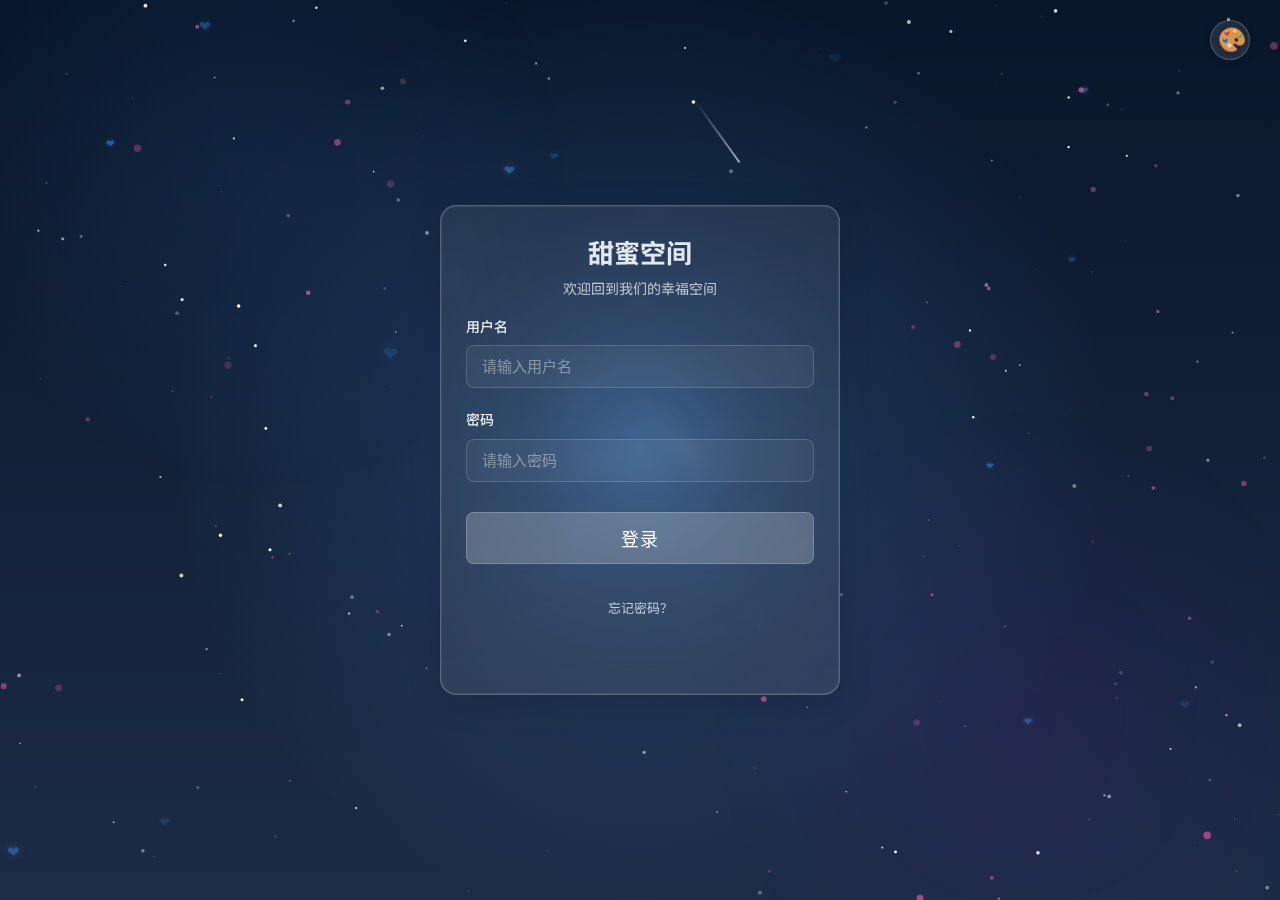
<file: wy/index.html>
<!DOCTYPE html>
<html lang="zh-CN">
<head>
    <meta charset="UTF-8">
    <meta name="viewport" content="width=device-width, initial-scale=1.0">
    <title>甜蜜空间 - 登录</title>
    <link rel="stylesheet" href="styles/main.css">
    <link rel="stylesheet" href="styles/themes.css">
    <link rel="stylesheet" href="styles/animations.css">
    <link rel="stylesheet" href="styles/modal.css">
    <link href="https://fonts.googleapis.com/css2?family=Noto+Sans+SC:wght@300;400;500;700&display=swap" rel="stylesheet">
</head>
<body class="theme-starry">
    <!-- 动态背景容器会由JavaScript自动创建 -->
    <div class="page-container">
        <div class="theme-switcher login-theme-switcher">
            <button class="theme-toggle-btn" id="themeToggleBtn">
                <i>🎨</i>
            </button>
            <div class="theme-icons">
                <div class="theme-icon" data-theme="starry" title="星空梦幻风">
                    <span class="theme-preview starry-preview"></span>
                </div>
                <div class="theme-icon" data-theme="cool" title="非主流酷炫浪漫风">
                    <span class="theme-preview cool-preview"></span>
                </div>
                <div class="theme-icon" data-theme="pink" title="粉色系浪漫风">
                    <span class="theme-preview pink-preview"></span>
                </div>
            </div>
        </div>
        
        <div class="login-container">
            <div class="login-box glass-effect">
                <div class="login-header">
                    <h1>甜蜜空间</h1>
                    <p class="login-subtitle">欢迎回到我们的幸福空间</p>
                </div>
                
                <form id="loginForm" class="login-form">
                    <div class="form-group">
                        <label for="username">用户名</label>
                        <input type="text" id="username" name="username" required placeholder="请输入用户名">
                    </div>
                    
                    <div class="form-group">
                        <label for="password">密码</label>
                        <input type="password" id="password" name="password" required placeholder="请输入密码">
                    </div>
                    
                    <div class="form-group">
                        <button type="submit" class="btn-login glass-btn">登录</button>
                    </div>
                    
                    <div class="form-footer">
                        <a href="forgot-password.html" class="forgot-password">忘记密码？</a>
                    </div>
                </form>
                
                <!-- 浪漫动画效果 -->
                <div class="romantic-animation">
                    <div class="floating-hearts">
                        <div class="heart heart1">❤</div>
                        <div class="heart heart2">❤</div>
                        <div class="heart heart3">❤</div>
                        <div class="heart heart4">❤</div>
                        <div class="heart heart5">❤</div>
                        <div class="heart heart6" style="left: 20%; animation-delay: 3.2s;">❤</div>
                        <div class="heart heart7" style="left: 40%; animation-delay: 2.7s;">❤</div>
                        <div class="heart heart8" style="left: 60%; animation-delay: 1.9s;">❤</div>
                        <div class="heart heart9" style="left: 80%; animation-delay: 3.5s;">❤</div>
                    </div>
                </div>
            </div>
        </div>
        
        <!-- 错误提示弹窗 -->
        <div id="errorModal" class="modal">
            <div class="modal-content glass-effect small-modal">
                <span class="close-btn">&times;</span>
                <div class="modal-body">
                    <div class="modal-icon error-icon" id="modalIcon">
                        <i class="icon-error" id="modalIconSymbol">!</i>
                    </div>
                    <h3 id="modalTitle">登录失败</h3>
                    <p id="errorMessage">用户名或密码错误！请重新输入。</p>
                    <button class="modal-btn" id="modalBtn">确定</button>
                </div>
            </div>
        </div>
    </div>
    
    <script src="js/theme-switcher.js"></script>
    <script src="js/animations.js"></script>
    <script src="js/flower-animation.js"></script>
    <script src="js/login.js"></script>
    
    <!-- 内联主题切换脚本 -->
    <script>
        // 确保DOM加载完成后执行
        document.addEventListener('DOMContentLoaded', function() {
            // 获取DOM元素
            const themeBtn = document.getElementById('themeToggleBtn');
            const themeMenu = document.querySelector('.theme-icons');
            const themeOptions = document.querySelectorAll('.theme-icon');
            
            // 点击主题按钮切换菜单显示状态
            if (themeBtn) {
                themeBtn.addEventListener('click', function(e) {
                    e.stopPropagation();
                    
                    // 如果菜单已显示，先移除动画类再隐藏
                    if (themeMenu.classList.contains('show')) {
                        themeMenu.classList.remove('show');
                    } else {
                        // 否则显示菜单
                        themeMenu.classList.add('show');
                    }
                });
            }
            
            // 点击页面其他区域关闭菜单
            document.addEventListener('click', function() {
                themeMenu.classList.remove('show');
            });
            
            // 阻止点击菜单时关闭菜单
            themeMenu.addEventListener('click', function(e) {
                e.stopPropagation();
            });
            
            // 点击主题选项切换主题
            themeOptions.forEach(function(option) {
                option.addEventListener('click', function() {
                    const theme = this.getAttribute('data-theme');
                    document.body.className = 'theme-' + theme;
                    localStorage.setItem('theme', theme);
                    
                    // 更新激活状态
                    themeOptions.forEach(opt => opt.classList.remove('active'));
                    this.classList.add('active');
                    
                    // 关闭菜单
                    themeMenu.classList.remove('show');
                });
            });
        });
    </script>
</body>
</html>
</file>
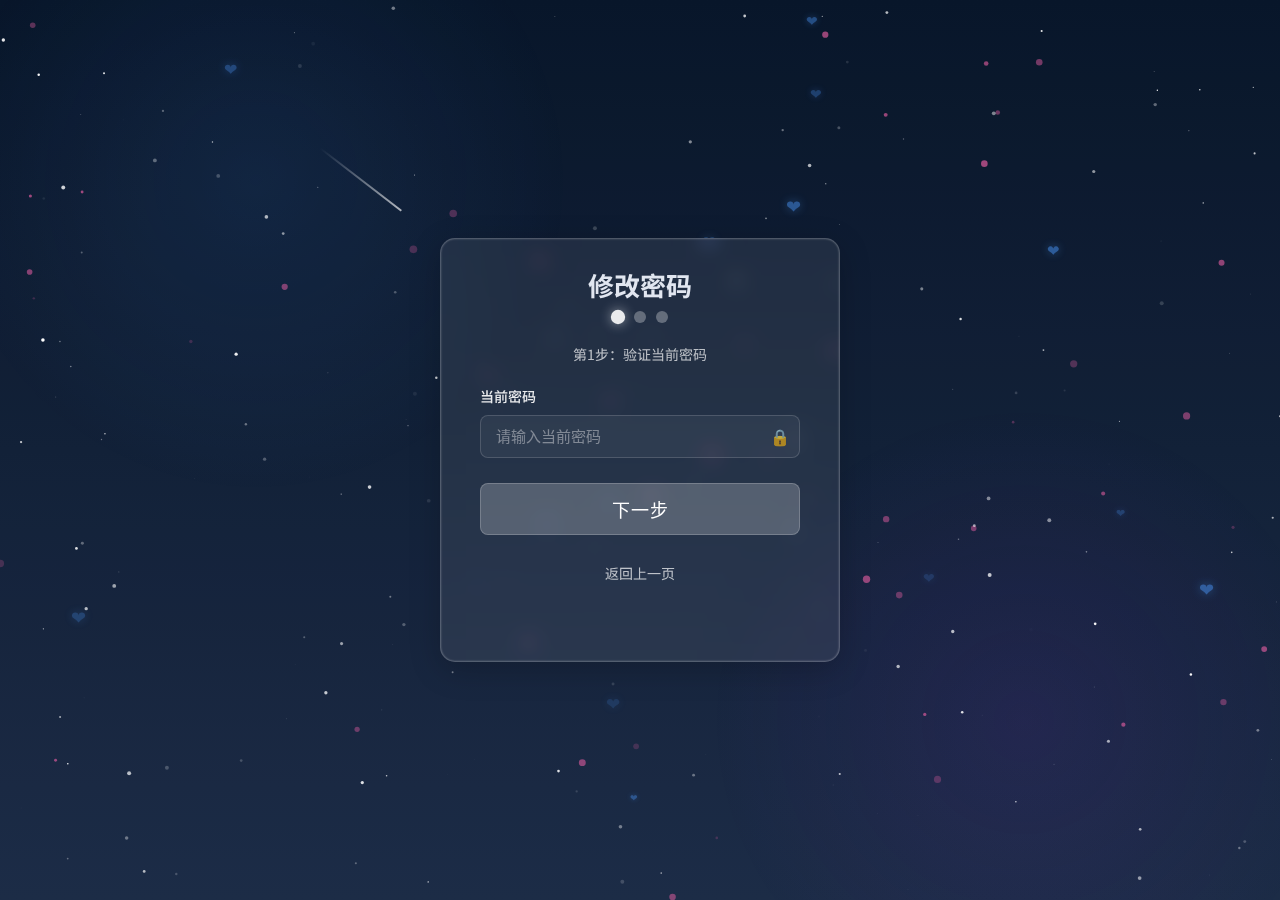
<file: wy/change-password.html>
<!DOCTYPE html>
<html lang="zh-CN">
<head>
    <meta charset="UTF-8">
    <meta name="viewport" content="width=device-width, initial-scale=1.0">
    <title>甜蜜空间 - 修改密码</title>
    <link rel="stylesheet" href="styles/main.css">
    <link rel="stylesheet" href="styles/themes.css">
    <link rel="stylesheet" href="styles/animations.css">
    <link rel="stylesheet" href="styles/modal.css">
    <link href="https://fonts.googleapis.com/css2?family=Noto+Sans+SC:wght@300;400;500;700&display=swap" rel="stylesheet">
    <style>
        .compact-form {
            max-width: 320px;
            margin: 0 auto;
        }
        
        .form-step {
            transition: all 0.3s ease;
            opacity: 1;
        }
        
        .form-step.hidden {
            display: none;
            opacity: 0;
        }
        
        .login-box {
            padding: 25px 30px;
            border-radius: 15px;
        }
        
        .step-indicator {
            display: flex;
            justify-content: center;
            margin-bottom: 20px;
        }
        
        .step {
            width: 12px;
            height: 12px;
            border-radius: 50%;
            background: rgba(255, 255, 255, 0.3);
            margin: 0 5px;
            transition: all 0.3s ease;
        }
        
        .step.active {
            background: rgba(255, 255, 255, 0.9);
            box-shadow: 0 0 10px rgba(255, 255, 255, 0.5);
            transform: scale(1.2);
        }
        
        .login-subtitle {
            margin-bottom: 20px;
            font-size: 14px;
        }
        
        .form-group {
            margin-bottom: 15px;
        }
        
        .password-match-hint {
            font-size: 12px;
            margin-top: 5px;
            transition: all 0.3s ease;
        }
        
        .password-match-hint.match {
            color: rgba(100, 255, 100, 0.9);
        }
        
        .password-match-hint.not-match {
            color: rgba(255, 100, 100, 0.9);
        }
        
        .floating-hearts {
            opacity: 0.5;
        }
        
        .password-input-container {
            position: relative;
        }
        
        .toggle-password {
            position: absolute;
            right: 10px;
            top: 50%;
            transform: translateY(-50%);
            background: transparent;
            border: none;
            color: rgba(255, 255, 255, 0.7);
            cursor: pointer;
            padding: 0;
            font-size: 16px;
            transition: all 0.3s ease;
        }
        
        .toggle-password:hover {
            color: white;
        }
        
        .form-footer {
            margin-top: 15px;
            text-align: center;
        }
        
        .form-footer a {
            color: rgba(255, 255, 255, 0.7);
            text-decoration: none;
            font-size: 14px;
            transition: all 0.3s ease;
        }
        
        .form-footer a:hover {
            color: white;
            text-decoration: underline;
        }
        
        .btn-login {
            margin-top: 10px;
        }
    </style>
</head>
<body class="theme-starry">
    <div class="page-container">
        <div class="login-container">
            <div class="login-box glass-effect">
                <div class="login-header">
                    <h1>修改密码</h1>
                    <div class="step-indicator">
                        <div class="step active" id="step1"></div>
                        <div class="step" id="step2"></div>
                        <div class="step" id="step3"></div>
                    </div>
                    <p class="login-subtitle" id="stepDescription">第1步：验证当前密码</p>
                </div>
                
                <form id="changePasswordForm" class="login-form compact-form">
                    <div id="step1Container" class="form-step">
                        <div class="form-group password-field">
                            <label for="currentPassword">当前密码</label>
                            <div class="password-input-container">
                                <input type="password" id="currentPassword" name="currentPassword" required placeholder="请输入当前密码">
                                <button type="button" class="toggle-password" aria-label="显示密码">🔒</button>
                            </div>
                        </div>
                        
                        <div class="form-group">
                            <button type="button" id="nextStep1Btn" class="btn-login glass-btn">下一步</button>
                        </div>
                    </div>
                    
                    <div id="step2Container" class="form-step hidden">
                        <div class="form-group">
                            <label for="question1" id="question1Label"></label>
                            <input type="text" id="question1" name="question1" required placeholder="请输入答案">
                        </div>
                        
                        <div class="form-group">
                            <label for="question2" id="question2Label"></label>
                            <input type="text" id="question2" name="question2" required placeholder="请输入答案">
                        </div>
                        
                        <div class="form-group">
                            <button type="button" id="prevStep2Btn" class="btn-login glass-btn" style="width: 48%; float: left;">上一步</button>
                            <button type="button" id="nextStep2Btn" class="btn-login glass-btn" style="width: 48%; float: right;">下一步</button>
                        </div>
                    </div>
                    
                    <div id="step3Container" class="form-step hidden">
                        <div class="form-group password-field">
                            <label for="newPassword">新密码</label>
                            <div class="password-input-container">
                                <input type="password" id="newPassword" name="newPassword" required placeholder="请输入新密码">
                                <button type="button" class="toggle-password" aria-label="显示密码">🔒</button>
                            </div>
                        </div>
                        
                        <div class="form-group password-field">
                            <label for="confirmPassword">确认密码</label>
                            <div class="password-input-container">
                                <input type="password" id="confirmPassword" name="confirmPassword" required placeholder="请再次输入新密码">
                                <button type="button" class="toggle-password" aria-label="显示密码">🔒</button>
                            </div>
                            <p class="password-match-hint"></p>
                        </div>
                        
                        <p class="login-info" style="font-size: 12px; color: rgba(255, 255, 255, 0.7); margin-top: 5px;">
                            注意：修改密码成功后，您将需要使用新密码重新登录系统。
                        </p>
                        
                        <div class="form-group">
                            <button type="button" id="prevStep3Btn" class="btn-login glass-btn" style="width: 48%; float: left;">上一步</button>
                            <button type="submit" id="resetPasswordBtn" class="btn-login glass-btn" style="width: 48%; float: right;">修改密码</button>
                        </div>
                    </div>
                    
                    <div class="form-footer">
                        <a href="javascript:history.back()">返回上一页</a>
                    </div>
                </form>
                
                <!-- 浪漫动画效果 -->
                <div class="romantic-animation">
                    <div class="floating-hearts">
                        <div class="heart heart1">❤</div>
                        <div class="heart heart2">❤</div>
                        <div class="heart heart3">❤</div>
                    </div>
                </div>
            </div>
        </div>
        
        <!-- 提示弹窗 -->
        <div id="alertModal" class="modal">
            <div class="modal-content glass-effect small-modal">
                <span class="close-btn">&times;</span>
                <div class="modal-body">
                    <div class="modal-icon" id="modalIcon">
                        <i id="modalIconSymbol">!</i>
                    </div>
                    <h3 id="modalTitle">提示</h3>
                    <p id="modalMessage"></p>
                    <button class="modal-btn" id="modalBtn">确定</button>
                </div>
            </div>
        </div>
    </div>
    
    <script src="js/animations.js"></script>
    <script src="js/flower-animation.js"></script>
    <script src="js/change-password.js"></script>
</body>
</html>
</file>
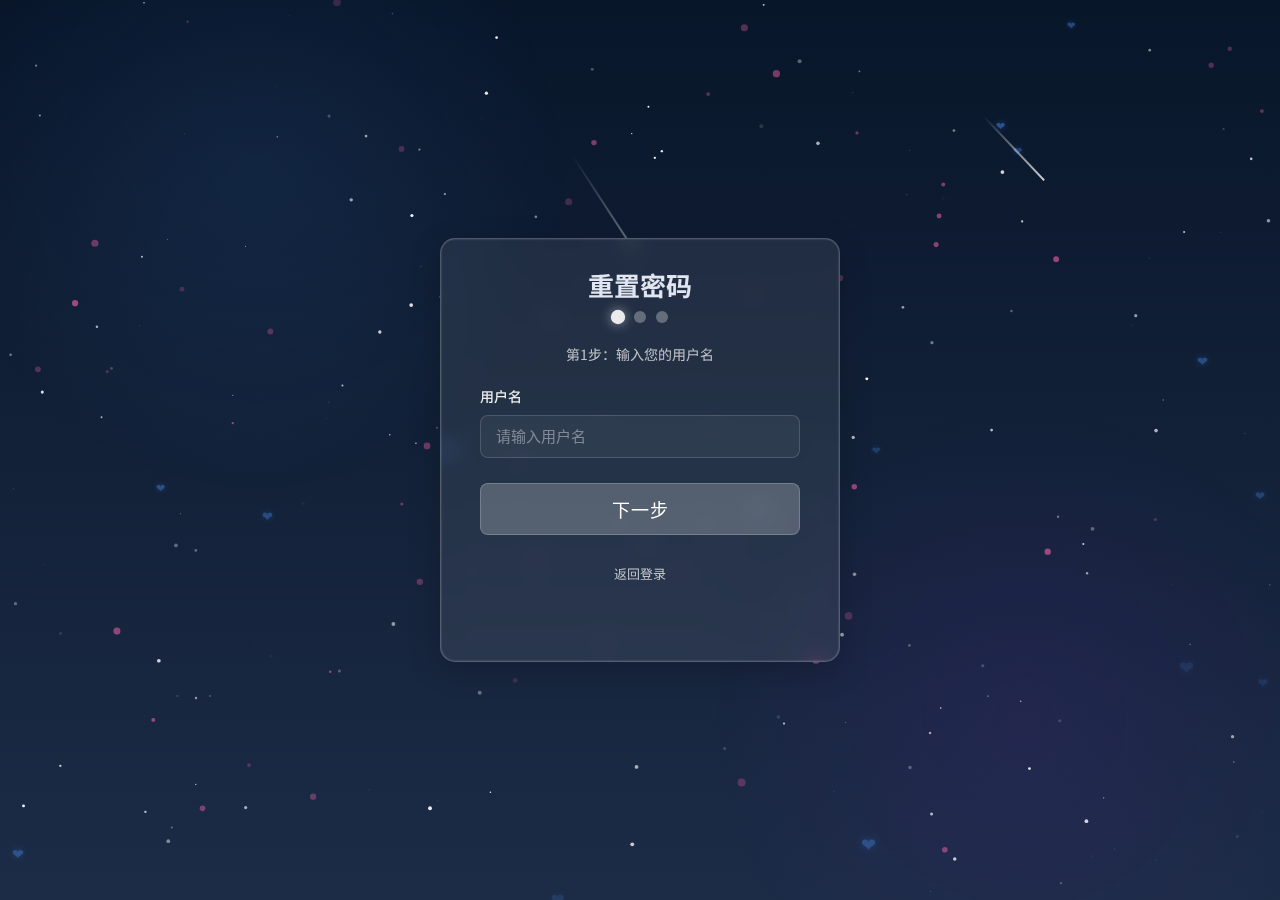
<file: wy/forgot-password.html>
<!DOCTYPE html>
<html lang="zh-CN">
<head>
    <meta charset="UTF-8">
    <meta name="viewport" content="width=device-width, initial-scale=1.0">
    <title>甜蜜空间 - 忘记密码</title>
    <link rel="stylesheet" href="styles/main.css">
    <link rel="stylesheet" href="styles/themes.css">
    <link rel="stylesheet" href="styles/animations.css">
    <link rel="stylesheet" href="styles/modal.css">
    <link href="https://fonts.googleapis.com/css2?family=Noto+Sans+SC:wght@300;400;500;700&display=swap" rel="stylesheet">
    <style>
        .compact-form {
            max-width: 320px;
            margin: 0 auto;
        }
        
        .form-step {
            transition: all 0.3s ease;
            opacity: 1;
        }
        
        .form-step.hidden {
            display: none;
            opacity: 0;
        }
        
        .login-box {
            padding: 25px 30px;
            border-radius: 15px;
        }
        
        .step-indicator {
            display: flex;
            justify-content: center;
            margin-bottom: 20px;
        }
        
        .step {
            width: 12px;
            height: 12px;
            border-radius: 50%;
            background: rgba(255, 255, 255, 0.3);
            margin: 0 5px;
            transition: all 0.3s ease;
        }
        
        .step.active {
            background: rgba(255, 255, 255, 0.9);
            box-shadow: 0 0 10px rgba(255, 255, 255, 0.5);
            transform: scale(1.2);
        }
        
        .login-subtitle {
            margin-bottom: 20px;
            font-size: 14px;
        }
        
        .form-group {
            margin-bottom: 15px;
        }
        
        .password-match-hint {
            font-size: 12px;
            margin-top: 5px;
            transition: all 0.3s ease;
        }
        
        .password-match-hint.match {
            color: rgba(100, 255, 100, 0.9);
        }
        
        .password-match-hint.not-match {
            color: rgba(255, 100, 100, 0.9);
        }
        
        .floating-hearts {
            opacity: 0.5;
        }
        
        .btn-login {
            margin-top: 10px;
        }
        
        .form-footer {
            margin-top: 15px;
            text-align: center;
        }
    </style>
</head>
<body class="theme-starry">
    <div class="page-container">
        <div class="login-container">
            <div class="login-box glass-effect">
                <div class="login-header">
                    <h1>重置密码</h1>
                    <div class="step-indicator">
                        <div class="step active" id="step1"></div>
                        <div class="step" id="step2"></div>
                        <div class="step" id="step3"></div>
                    </div>
                    <p class="login-subtitle" id="stepDescription">第1步：输入您的用户名</p>
                </div>
                
                <form id="forgotPasswordForm" class="login-form compact-form">
                    <div id="step1Container" class="form-step">
                        <div class="form-group">
                            <label for="username">用户名</label>
                            <input type="text" id="username" name="username" required placeholder="请输入用户名">
                        </div>
                        
                        <div class="form-group">
                            <button type="button" id="nextStep1Btn" class="btn-login glass-btn">下一步</button>
                        </div>
                    </div>
                    
                    <div id="step2Container" class="form-step hidden">
                        <div class="form-group">
                            <label for="question1" id="question1Label"></label>
                            <input type="text" id="question1" name="question1" required placeholder="请输入答案">
                        </div>
                        
                        <div class="form-group">
                            <label for="question2" id="question2Label"></label>
                            <input type="text" id="question2" name="question2" required placeholder="请输入答案">
                        </div>
                        
                        <div class="form-group">
                            <button type="button" id="prevStep2Btn" class="btn-login glass-btn" style="width: 48%; float: left;">上一步</button>
                            <button type="button" id="nextStep2Btn" class="btn-login glass-btn" style="width: 48%; float: right;">下一步</button>
                        </div>
                    </div>
                    
                    <div id="step3Container" class="form-step hidden">
                        <div class="form-group password-field">
                            <label for="newPassword">新密码</label>
                            <div class="password-input-container">
                                <input type="password" id="newPassword" name="newPassword" required placeholder="请输入新密码">
                                <button type="button" class="toggle-password" aria-label="显示密码">🔒</button>
                            </div>
                        </div>
                        
                        <div class="form-group password-field">
                            <label for="confirmPassword">确认密码</label>
                            <div class="password-input-container">
                                <input type="password" id="confirmPassword" name="confirmPassword" required placeholder="请再次输入新密码">
                                <button type="button" class="toggle-password" aria-label="显示密码">🔒</button>
                            </div>
                            <p class="password-match-hint"></p>
                        </div>
                        
                        <div class="form-group">
                            <button type="button" id="prevStep3Btn" class="btn-login glass-btn" style="width: 48%; float: left;">上一步</button>
                            <button type="submit" id="resetPasswordBtn" class="btn-login glass-btn" style="width: 48%; float: right;">重置密码</button>
                        </div>
                    </div>
                    
                    <div class="form-footer">
                        <a href="index.html" class="forgot-password">返回登录</a>
                    </div>
                </form>
                
                <!-- 浪漫动画效果 -->
                <div class="romantic-animation">
                    <div class="floating-hearts">
                        <div class="heart heart1">❤</div>
                        <div class="heart heart2">❤</div>
                        <div class="heart heart3">❤</div>
                    </div>
                </div>
            </div>
        </div>
        
        <!-- 提示弹窗 -->
        <div id="alertModal" class="modal">
            <div class="modal-content glass-effect small-modal">
                <span class="close-btn">&times;</span>
                <div class="modal-body">
                    <div class="modal-icon" id="modalIcon">
                        <i id="modalIconSymbol">!</i>
                    </div>
                    <h3 id="modalTitle">提示</h3>
                    <p id="modalMessage"></p>
                    <button class="modal-btn" id="modalBtn">确定</button>
                </div>
            </div>
        </div>
    </div>
    
    <script src="js/animations.js"></script>
    <script src="js/flower-animation.js"></script>
    <script src="js/forgot-password.js"></script>
</body>
</html>
</file>
<file: wy/styles/main.css>
/* 全局重置和基础样式 */
* {
    margin: 0;
    padding: 0;
    box-sizing: border-box;
}

body {
    font-family: 'Noto Sans SC', 'Microsoft YaHei', '微软雅黑', Arial, sans-serif;
    line-height: 1.6;
    min-height: 100vh;
    display: flex;
    flex-direction: column;
}

/* 毛玻璃效果 */
.glass-effect {
    background: rgba(255, 255, 255, 0.05);
    backdrop-filter: blur(10px);
    -webkit-backdrop-filter: blur(10px);
    border: 1px solid rgba(255, 255, 255, 0.1);
    box-shadow: 0 8px 32px rgba(0, 0, 0, 0.1);
}

/* 通用按钮样式 */
.btn-create,
.btn-setting,
.btn-submit,
.btn-cancel {
    padding: 10px 20px;
    border: none;
    border-radius: 20px;
    cursor: pointer;
    font-size: 16px;
    transition: all 0.3s ease;
    background: transparent;
}

/* 登录按钮样式 */
.btn-login {
    width: 100%;
    padding: 12px;
    border: none;
    border-radius: 8px;
    font-size: 18px;
    font-weight: 500;
    cursor: pointer;
    transition: all 0.3s ease;
    margin: 10px 0;
    background: rgba(255, 255, 255, 0.15);
    color: white;
    letter-spacing: 1px;
}

.btn-login:hover {
    background: rgba(255, 255, 255, 0.25);
    transform: translateY(-2px);
}

/* 毛玻璃按钮 */
.glass-btn {
    backdrop-filter: blur(4px);
    -webkit-backdrop-filter: blur(4px);
    border: 1px solid rgba(255, 255, 255, 0.2);
}

/* 表单样式 */
.form-group {
    margin-bottom: 12px;
}

.form-group label {
    display: block;
    margin-bottom: 8px;
    font-weight: 500;
    color: rgba(255, 255, 255, 0.9);
    font-size: 16px;
}

.form-group input,
.form-group textarea {
    width: 100%;
    padding: 12px 15px;
    border: 1px solid rgba(255, 255, 255, 0.2);
    border-radius: 8px;
    font-size: 16px;
    background: rgba(255, 255, 255, 0.07);
    color: white;
    transition: all 0.3s ease;
}

.form-group input:focus,
.form-group textarea:focus {
    outline: none;
    border-color: rgba(255, 255, 255, 0.5);
    background: rgba(255, 255, 255, 0.1);
}

.form-group input::placeholder {
    color: rgba(255, 255, 255, 0.5);
}

/* 页面容器 */
.page-container {
    min-height: 100vh;
    width: 100%;
    position: relative;
    display: flex;
    flex-direction: column;
    padding: 0 20px;
    box-sizing: border-box;
}

/* 导航栏样式 */
.main-header {
    padding: 15px;
    display: flex;
    justify-content: flex-end;
    align-items: center;
    background: transparent;
    position: relative;
}

/* 头部右侧容器 */
.header-right {
    display: flex;
    align-items: center;
    gap: 15px;
}

/* 设置按钮样式 */
.settings-button {
    width: 40px;
    height: 40px;
    border-radius: 50%;
    background: rgba(255, 255, 255, 0.1);
    border: 1px solid rgba(255, 255, 255, 0.2);
    cursor: pointer;
    display: flex;
    align-items: center;
    justify-content: center;
    transition: all 0.3s ease;
    padding: 0;
    box-shadow: 0 2px 10px rgba(0, 0, 0, 0.1);
    font-size: 20px;
}

.settings-button:hover {
    transform: scale(1.1);
    background: rgba(255, 255, 255, 0.15);
}

.main-nav {
    display: flex;
    gap: 20px;
    align-items: center;
}

.nav-link {
    color: inherit;
    text-decoration: none;
    padding: 8px 15px;
    border-radius: 20px;
    transition: all 0.3s ease;
    background: rgba(255, 255, 255, 0.1);
    backdrop-filter: blur(5px);
    -webkit-backdrop-filter: blur(5px);
    border: 1px solid rgba(255, 255, 255, 0.1);
}

.nav-link:hover {
    background: rgba(255, 255, 255, 0.2);
    transform: translateY(-2px);
}

/* 情侣信息卡片 */
.couple-info {
    margin: 30px 0 50px;
    max-width: 1200px;
    width: 100%;
    margin-left: auto;
    margin-right: auto;
}

.couple-avatars {
    display: flex;
    justify-content: center;
    align-items: center;
    gap: 25px;
    flex-wrap: wrap;
}

.avatar-card {
    background: rgba(255, 255, 255, 0.1);
    backdrop-filter: blur(10px);
    -webkit-backdrop-filter: blur(10px);
    padding: 25px;
    border-radius: 20px;
    text-align: center;
    transition: all 0.4s ease;
    width: 220px;
    box-shadow: 0 5px 15px rgba(0, 0, 0, 0.1);
    border: 1px solid rgba(255, 255, 255, 0.1);
}

.avatar-card:hover {
    transform: translateY(-10px);
    box-shadow: 0 15px 30px rgba(0, 0, 0, 0.15);
}

.avatar-img {
    width: 120px;
    height: 120px;
    border-radius: 50%;
    margin-bottom: 15px;
    border: 3px solid rgba(255, 255, 255, 0.3);
    object-fit: cover;
    transition: all 0.3s ease;
}

.avatar-card:hover .avatar-img {
    border-color: rgba(255, 255, 255, 0.6);
    transform: scale(1.05);
}

/* 用户生日信息 */
.user-birthday {
    margin: 10px 0;
    font-size: 14px;
    color: rgba(255, 255, 255, 0.8);
    display: flex;
    justify-content: center;
    align-items: center;
    gap: 8px;
}

.user-birthday .divider {
    color: rgba(255, 255, 255, 0.4);
}

/* 爱情宣言样式 */
.love-declaration {
    margin-top: 10px;
    font-style: italic;
    font-size: 14px;
    color: rgba(255, 255, 255, 0.8);
    position: relative;
    padding: 10px 5px;
    border-top: 1px solid rgba(255, 255, 255, 0.1);
    min-height: 60px;
}

.love-declaration:hover .edit-btn {
    opacity: 1;
}

.edit-btn {
    position: absolute;
    top: 5px;
    right: 5px;
    background: transparent;
    border: none;
    color: rgba(255, 255, 255, 0.5);
    cursor: pointer;
    font-size: 14px;
    opacity: 0;
    transition: opacity 0.3s ease, color 0.3s ease;
}

.edit-btn:hover {
    color: rgba(255, 255, 255, 0.9);
}

.declaration-input {
    width: 100%;
    background: rgba(255, 255, 255, 0.1);
    border: 1px solid rgba(255, 255, 255, 0.2);
    border-radius: 8px;
    color: white;
    padding: 8px;
    font-size: 14px;
    font-style: italic;
    resize: none;
    min-height: 60px;
}

.declaration-input:focus {
    outline: none;
    border-color: rgba(255, 255, 255, 0.4);
}

.declaration-actions {
    display: flex;
    justify-content: flex-end;
    gap: 10px;
    margin-top: 8px;
}

.save-btn, .cancel-btn {
    background: rgba(255, 255, 255, 0.2);
    border: none;
    border-radius: 5px;
    padding: 5px 10px;
    color: white;
    cursor: pointer;
    font-size: 12px;
    transition: background 0.3s ease;
}

.save-btn:hover {
    background: rgba(255, 255, 255, 0.3);
}

.cancel-btn:hover {
    background: rgba(255, 255, 255, 0.15);
}

.heart-container {
    display: flex;
    flex-direction: column;
    align-items: center;
    gap: 15px;
    position: relative;
    width: 160px;
}

.heart-icon {
    font-size: 40px;
    color: #ff6b8b;
    animation: heartbeat 1.5s infinite;
    position: relative;
    z-index: 2;
}

.together-days {
    font-size: 16px;
    font-weight: 500;
    background: rgba(255, 255, 255, 0.1);
    padding: 8px 15px;
    border-radius: 20px;
    backdrop-filter: blur(5px);
    -webkit-backdrop-filter: blur(5px);
}

/* 连接线动画 */
.connection-lines {
    position: absolute;
    width: 100%;
    height: 40px;
    top: 50%;
    transform: translateY(-50%);
    z-index: 1;
    display: flex;
    justify-content: center;
    align-items: center;
    pointer-events: none;
}

.line {
    height: 2px;
    background: rgba(255, 107, 139, 0.6);
    position: absolute;
    width: 0;
    animation: lineGrow 2s forwards;
}

.left-line {
    right: 50%;
    transform-origin: right;
}

.right-line {
    left: 50%;
    transform-origin: left;
}

.connection-dot {
    width: 6px;
    height: 6px;
    border-radius: 50%;
    background: rgba(255, 107, 139, 0.8);
    position: absolute;
    opacity: 0;
}

.dot1 { animation: dotMove 3s infinite 0.2s; left: 20%; }
.dot2 { animation: dotMove 3s infinite 0.7s; left: 30%; }
.dot3 { animation: dotMove 3s infinite 0.5s; left: 40%; }
.dot4 { animation: dotMove 3s infinite 0.3s; right: 40%; }
.dot5 { animation: dotMove 3s infinite 0.9s; right: 30%; }
.dot6 { animation: dotMove 3s infinite 0.1s; right: 20%; }

@keyframes lineGrow {
    0% { width: 0; }
    100% { width: 60px; }
}

@keyframes dotMove {
    0% { transform: translateY(0); opacity: 0; }
    20% { opacity: 1; }
    80% { opacity: 1; }
    100% { transform: translateY(-20px); opacity: 0; }
}

/* 记忆墙和其他卡片容器 */
.memory-wall, .love-dashboard, .interactive-zone {
    max-width: 1200px;
    width: 100%;
    margin-left: auto;
    margin-right: auto;
    padding: 0 10px;
    box-sizing: border-box;
}

/* 记忆墙 */
.memory-wall {
    margin: 50px auto;
}

.memory-wall h2 {
    text-align: center;
    margin-bottom: 30px;
    font-size: 28px;
    font-weight: 700;
    position: relative;
    display: inline-block;
    left: 50%;
    transform: translateX(-50%);
}

.memory-wall h2::after {
    content: '';
    position: absolute;
    bottom: -10px;
    left: 0;
    width: 100%;
    height: 3px;
    background: rgba(255, 255, 255, 0.3);
    border-radius: 3px;
}

.memory-grid {
    display: grid;
    grid-template-columns: repeat(auto-fill, minmax(220px, 1fr));
    gap: 25px;
    margin-top: 30px;
}

.memory-card {
    aspect-ratio: 1;
    border-radius: 15px;
    overflow: hidden;
    position: relative;
    box-shadow: 0 5px 15px rgba(0, 0, 0, 0.1);
    transition: all 0.3s ease;
}

.memory-card:hover {
    transform: translateY(-5px) scale(1.02);
    box-shadow: 0 10px 25px rgba(0, 0, 0, 0.15);
}

.add-memory {
    background: rgba(255, 255, 255, 0.1);
    backdrop-filter: blur(5px);
    -webkit-backdrop-filter: blur(5px);
    display: flex;
    align-items: center;
    justify-content: center;
    border: 2px dashed rgba(255, 255, 255, 0.2);
    transition: all 0.3s ease;
}

.add-memory:hover {
    border-color: rgba(255, 255, 255, 0.4);
    background: rgba(255, 255, 255, 0.15);
}

.add-memory button {
    background: none;
    border: none;
    color: inherit;
    cursor: pointer;
    display: flex;
    flex-direction: column;
    align-items: center;
    gap: 15px;
    width: 100%;
    height: 100%;
    justify-content: center;
}

.plus-icon {
    font-size: 40px;
    opacity: 0.7;
    transition: all 0.3s ease;
}

.add-memory:hover .plus-icon {
    opacity: 1;
    transform: scale(1.1);
}

/* 仪表板样式 */
.love-dashboard {
    display: grid;
    grid-template-columns: repeat(auto-fit, minmax(300px, 1fr));
    gap: 25px;
    margin: 50px auto;
}

.dashboard-card {
    background: rgba(255, 255, 255, 0.1);
    backdrop-filter: blur(10px);
    -webkit-backdrop-filter: blur(10px);
    padding: 25px;
    border-radius: 20px;
    text-align: center;
    box-shadow: 0 5px 15px rgba(0, 0, 0, 0.1);
    border: 1px solid rgba(255, 255, 255, 0.1);
    transition: all 0.3s ease;
    display: flex;
    flex-direction: column;
    height: 100%;
}

.dashboard-card:hover {
    transform: translateY(-5px);
    box-shadow: 0 10px 25px rgba(0, 0, 0, 0.15);
}

.dashboard-card h3 {
    margin-bottom: 15px;
    font-size: 20px;
    font-weight: 600;
    position: relative;
    display: inline-block;
    flex-shrink: 0;
}

.dashboard-card h3::after {
    content: '';
    position: absolute;
    bottom: -5px;
    left: 0;
    width: 100%;
    height: 2px;
    background: rgba(255, 255, 255, 0.3);
    border-radius: 2px;
}

/* 甜蜜语录样式优化 */
blockquote {
    font-style: italic;
    margin: 0;
    padding: 0;
    background: rgba(255, 255, 255, 0.05);
    border-radius: 10px;
    position: relative;
    line-height: 1.6;
    height: 100%;
    display: flex;
    align-items: center;
    justify-content: center;
}

blockquote::before,
blockquote::after {
    content: '"';
    position: absolute;
    font-size: 40px;
    opacity: 0.3;
    font-family: "Times New Roman", serif;
    line-height: 1;
}

blockquote::before {
    left: 10px;
    top: 40%;
    transform: translateY(-100%);
}

blockquote::after {
    right: 10px;
    bottom: 40%;
    transform: translateY(100%) rotate(180deg);
}

.quote-mark {
    display: none;
}

#dailyQuote {
    font-size: 16px;
    color: rgba(255, 255, 255, 0.9);
    text-align: center;
    padding: 0 40px;
    width: 100%;
    box-sizing: border-box;
}

/* 甜蜜语录卡片特殊样式 */
.quote-card {
    display: flex;
    flex-direction: column;
}

.quote-card blockquote {
    flex: 1;
    margin: 0;
}

.quote-card h3 {
    margin-bottom: 10px;
}

.quote-card #dailyQuote {
    max-width: 100%;
    box-sizing: border-box;
    padding: 0 40px;
}

.countdown {
    margin: 20px 0;
    text-align: center;
    display: flex;
    flex-direction: column;
    align-items: center;
    gap: 15px;
}

.countdown-value {
    display: flex;
    align-items: baseline;
    justify-content: center;
}

#countdownDays {
    font-size: 56px;
    font-weight: 700;
    color: rgba(255, 107, 139, 0.9);
    text-shadow: 0 0 10px rgba(255, 107, 139, 0.3);
    display: inline-block;
    line-height: 1;
    font-family: 'Arial', sans-serif;
}

.countdown-label {
    font-size: 32px;
    margin-left: 8px;
    color: rgba(255, 255, 255, 0.8);
    font-weight: 600;
    font-family: 'Arial', sans-serif;
}

.countdown-time {
    font-size: 28px;
    margin-top: 5px;
    font-family: 'Arial', sans-serif;
    font-weight: 600;
}

.countdown-time span {
    color: rgba(255, 107, 139, 0.9);
}

.countdown-time .unit {
    color: rgba(255, 255, 255, 0.8);
}

#countdownDescription {
    font-size: 16px;
    color: rgba(255, 255, 255, 0.7);
    margin-top: 15px;
    letter-spacing: 0.5px;
}

/* 编辑图标样式 */
.countdown-card .edit-icon {
    position: absolute;
    top: 15px;
    right: 15px;
    font-size: 20px;
    opacity: 0.6;
    transition: all 0.3s ease;
    color: rgba(255, 255, 255, 0.8);
}

.countdown-card:hover .edit-icon {
    opacity: 1;
    color: rgba(255, 107, 139, 0.9);
}

/* 情侣心情样式 */
.couple-moods {
    display: flex;
    justify-content: space-between;
    margin: 20px 0;
    padding: 10px 0;
}

.person-mood {
    flex: 1;
    display: flex;
    flex-direction: column;
    align-items: center;
    gap: 10px;
}

.person-name {
    font-size: 16px;
    font-weight: 600;
    color: rgba(255, 255, 255, 0.9);
}

.mood-display {
    font-size: 24px;
    height: 60px;
    display: flex;
    align-items: center;
    justify-content: center;
    transition: all 0.3s ease;
    flex-direction: column;
    gap: 5px;
    cursor: pointer;
}

.mood-display:hover {
    transform: scale(1.05);
}

.mood-display .mood-text {
    font-size: 14px;
    color: rgba(255, 255, 255, 0.8);
}

.mood-display .mood-emoji {
    font-size: 40px;
}

.mood-display.has-mood {
    height: 80px;
}

.mood-display.has-mood .mood-emoji {
    font-size: 48px;
}

.select-mood-btn {
    background: rgba(255, 255, 255, 0.1);
    border: 1px solid rgba(255, 255, 255, 0.2);
    border-radius: 20px;
    padding: 6px 15px;
    font-size: 14px;
    color: rgba(255, 255, 255, 0.8);
    cursor: pointer;
    transition: all 0.3s ease;
}

.select-mood-btn:hover {
    background: rgba(255, 255, 255, 0.2);
    transform: translateY(-2px);
}

.mood-divider {
    width: 1px;
    background: rgba(255, 255, 255, 0.2);
    margin: 0 15px;
}

/* 心情选择器更新样式 */
.mood-selector {
    display: none;
    justify-content: center;
    gap: 10px;
    margin-top: 20px;
    flex-wrap: wrap;
    padding: 15px 10px;
    border-top: 1px solid rgba(255, 255, 255, 0.1);
    max-height: 280px;
    overflow-y: auto;
    
    /* 隐藏滚动条但保留功能 */
    scrollbar-width: none; /* Firefox */
    -ms-overflow-style: none; /* IE and Edge */
}

.mood-selector::-webkit-scrollbar {
    display: none; /* Chrome, Safari, Opera */
}

.mood-selector.show {
    display: flex;
}

/* 选中的心情大显示 */
.selected-mood-display {
    height: 0;
    overflow: hidden;
    display: flex;
    justify-content: center;
    align-items: center;
    font-size: 0;
    margin-top: 0;
    transition: all 0.5s ease;
}

.selected-mood-display.show {
    height: 150px;
    font-size: 100px;
    margin-top: 20px;
}

/* 恢复表情选择器按钮 */
.reset-mood {
    background: none;
    border: none;
    color: rgba(255, 255, 255, 0.6);
    font-size: 12px;
    padding: 5px 10px;
    margin-top: 10px;
    cursor: pointer;
    border-radius: 20px;
    transition: all 0.3s ease;
    display: none;
}

.reset-mood.show {
    display: block;
}

.reset-mood:hover {
    color: rgba(255, 255, 255, 0.9);
    background: rgba(255, 255, 255, 0.1);
}

/* 交互区域 */
.interactive-zone {
    display: grid;
    grid-template-columns: repeat(auto-fit, minmax(300px, 1fr));
    gap: 25px;
    margin: 50px auto;
}

/* 优化区域卡片样式 */
.zone-card {
    background: rgba(255, 255, 255, 0.1);
    backdrop-filter: blur(10px);
    -webkit-backdrop-filter: blur(10px);
    padding: 25px;
    border-radius: 20px;
    box-shadow: 0 5px 15px rgba(0, 0, 0, 0.1);
    border: 1px solid rgba(255, 255, 255, 0.1);
    transition: all 0.3s ease;
    height: 450px; /* 增加高度以容纳更多内容 */
    display: flex;
    flex-direction: column;
}

.zone-card:hover {
    transform: translateY(-5px);
    box-shadow: 0 10px 25px rgba(0, 0, 0, 0.15);
    border-color: rgba(255, 255, 255, 0.2);
}

.zone-card h3 {
    margin-bottom: 15px;
    font-size: 20px;
    font-weight: 600;
    position: relative;
    display: inline-block;
}

.zone-card h3::after {
    content: '';
    position: absolute;
    bottom: -5px;
    left: 0;
    width: 100%;
    height: 2px;
    background: rgba(255, 255, 255, 0.3);
    border-radius: 2px;
}

.message-board {
    margin-top: 20px;
}

.message-board textarea {
    width: 100%;
    height: 36px;
    min-height: 36px;
    max-height: 150px;
    background: rgba(255, 255, 255, 0.05);
    border: 1px solid rgba(255, 255, 255, 0.1);
    border-radius: 10px;
    padding: 8px 12px;
    color: inherit;
    resize: none;
    margin-bottom: 10px;
    font-family: inherit;
    transition: all 0.3s ease, height 0.2s ease;
    line-height: 1.5;
    overflow-y: auto;
}

.message-board textarea:focus {
    outline: none;
    border-color: rgba(255, 255, 255, 0.3);
    background: rgba(255, 255, 255, 0.1);
}

.send-btn, .add-btn {
    background: rgba(255, 255, 255, 0.1);
    border: 1px solid rgba(255, 255, 255, 0.2);
    color: inherit;
    padding: 10px 25px;
    border-radius: 20px;
    cursor: pointer;
    transition: all 0.3s ease;
    font-size: 16px;
    display: inline-block;
}

.send-btn:hover, .add-btn:hover {
    background: rgba(255, 255, 255, 0.2);
    transform: translateY(-2px);
}

/* 响应式调整 */
@media (max-width: 768px) {
    .couple-avatars {
        flex-direction: column;
        gap: 20px;
    }
    
    .heart-container {
        margin: 20px 0;
    }
    
    .love-dashboard, .interactive-zone {
        grid-template-columns: 1fr;
    }
    
    .login-theme-switcher {
        top: 10px;
        right: 10px;
    }
    
    .theme-toggle-btn {
        width: 36px;
        height: 36px;
    }
}

/* 主题切换按钮样式 */
.theme-toggle-btn {
    width: 40px;
    height: 40px;
    border-radius: 50%;
    background: rgba(255, 255, 255, 0.1);
    border: 1px solid rgba(255, 255, 255, 0.2);
    cursor: pointer;
    display: flex;
    align-items: center;
    justify-content: center;
    transition: all 0.3s ease;
    padding: 0;
    box-shadow: 0 2px 10px rgba(0, 0, 0, 0.1);
}

.theme-toggle-btn:hover {
    transform: scale(1.1);
    background: rgba(255, 255, 255, 0.15);
}

.theme-toggle-btn i {
    font-size: 24px;
    color: rgba(255, 255, 255, 0.9);
    text-shadow: 0 0 5px rgba(0, 0, 0, 0.3);
}

/* 主题切换器样式 */
.theme-switcher {
    position: relative;
    margin-right: 10px;
}

/* 主题图标菜单 */
.theme-icons {
    display: none;
    position: absolute;
    top: 45px;
    left: 50%;
    transform: translateX(-50%) scale(0.8);
    background: rgba(255, 255, 255, 0.15);
    backdrop-filter: blur(10px);
    border-radius: 20px;
    padding: 10px;
    box-shadow: 0 5px 15px rgba(0, 0, 0, 0.2);
    z-index: 1001;
    width: 50px;
    opacity: 0;
    transition: transform 0.3s ease, opacity 0.3s ease;
    border: 1px solid rgba(255, 255, 255, 0.2);
}

.theme-icons.show {
    display: flex;
    flex-direction: column;
    gap: 8px;
    transform: translateX(-50%) scale(1);
    opacity: 1;
}

.theme-icon {
    width: 30px;
    height: 30px;
    border-radius: 50%;
    cursor: pointer;
    transition: all 0.3s ease;
    border: 2px solid transparent;
    overflow: hidden;
    display: flex;
    align-items: center;
    justify-content: center;
    margin: 5px auto;
}

.theme-icon:hover {
    transform: scale(1.1);
    border-color: rgba(255, 255, 255, 0.8);
}

.theme-icon.active {
    border-color: white;
    box-shadow: 0 0 10px rgba(255, 255, 255, 0.7);
}

.theme-preview {
    display: block;
    width: 100%;
    height: 100%;
    border-radius: 50%;
}

.starry-preview {
    background: linear-gradient(to bottom, #0a192f, #20314f);
}

.cool-preview {
    background: linear-gradient(45deg, #2b0537, #4a0769);
}

.pink-preview {
    background: linear-gradient(45deg, #ffb6c1, #ffd700);
}

/* 心电图动画 */
.heartbeat-animation {
    margin-top: 30px;
    width: 100%;
    height: 50px;
    overflow: hidden;
}

.heartbeat-svg {
    width: 100%;
    height: 100%;
}

.heartbeat-line {
    fill: none;
    stroke: #ff4d6d;
    stroke-width: 2;
    stroke-linecap: round;
    stroke-linejoin: round;
    stroke-dasharray: 1000;
    stroke-dashoffset: 1000;
    animation: dash 3s linear infinite;
}

@keyframes dash {
    from {
        stroke-dashoffset: 1000;
    }
    to {
        stroke-dashoffset: 0;
    }
}

/* 弹窗样式优化 */
.modal {
    display: none;
    position: fixed;
    top: 0;
    left: 0;
    width: 100%;
    height: 100%;
    background-color: rgba(0, 0, 0, 0.7);
    z-index: 1000;
    justify-content: center;
    align-items: center;
    backdrop-filter: blur(5px);
}

.modal.show {
    display: flex;
    animation: fadeIn 0.3s ease;
}

@keyframes fadeIn {
    from { opacity: 0; }
    to { opacity: 1; }
}

.modal-content {
    width: 90%;
    max-width: 400px;
    padding: 0;
    border-radius: 16px;
    text-align: left;
    position: relative;
    overflow: hidden;
    background: rgba(35, 35, 45, 0.85);
    box-shadow: 0 10px 30px rgba(0, 0, 0, 0.3);
    border: 1px solid rgba(255, 255, 255, 0.15);
    animation: slideUp 0.3s ease;
}

@keyframes slideUp {
    from { transform: translateY(20px); opacity: 0; }
    to { transform: translateY(0); opacity: 1; }
}

.modal-header {
    padding: 20px 25px;
    border-bottom: 1px solid rgba(255, 255, 255, 0.1);
    position: relative;
    background: transparent;
}

.modal-header h3 {
    margin: 0;
    font-size: 20px;
    font-weight: 600;
    color: rgba(255, 255, 255, 0.95);
}

.modal-body {
    padding: 25px;
}

.modal-footer {
    padding: 15px 25px;
    display: flex;
    justify-content: flex-end;
    gap: 15px;
    background: transparent;
}

/* 封面上传区域样式优化 */
.cover-group {
    margin-top: 25px;
}

.upload-placeholder {
    width: 100%;
    height: 120px;
    border: 2px dashed rgba(255, 255, 255, 0.2);
    border-radius: 10px;
    display: flex;
    flex-direction: column;
    align-items: center;
    justify-content: center;
    gap: 12px;
    transition: all 0.3s ease;
    background: rgba(255, 255, 255, 0.05);
    cursor: pointer;
    margin-bottom: 15px;
}

.upload-placeholder:hover {
    border-color: rgba(255, 255, 255, 0.4);
    background: rgba(255, 255, 255, 0.1);
    transform: translateY(-2px);
}

.upload-icon {
    font-size: 36px;
    opacity: 0.7;
}

.upload-placeholder span {
    font-size: 15px;
    color: rgba(255, 255, 255, 0.7);
    font-weight: 500;
}

.cover-preview {
    width: 100%;
    border-radius: 10px;
    overflow: hidden;
    background: rgba(0, 0, 0, 0.2);
    transition: all 0.3s ease;
}

.preview-header {
    display: flex;
    justify-content: space-between;
    align-items: center;
    padding: 10px 15px;
    background: rgba(255, 255, 255, 0.1);
    border-bottom: 1px solid rgba(255, 255, 255, 0.1);
}

.preview-header span {
    font-size: 14px;
    color: rgba(255, 255, 255, 0.8);
}

.preview-header button {
    background: rgba(255, 255, 255, 0.15);
    border: none;
    padding: 5px 10px;
    border-radius: 4px;
    color: white;
    font-size: 12px;
    cursor: pointer;
    transition: all 0.2s ease;
}

.preview-header button:hover {
    background: rgba(255, 255, 255, 0.25);
}

.preview-image {
    width: 100%;
    height: 200px;
    display: flex;
    align-items: center;
    justify-content: center;
    background: rgba(0, 0, 0, 0.2);
    padding: 10px;
    box-sizing: border-box;
}

.preview-image img {
    max-width: calc(100% - 20px);
    max-height: calc(100% - 20px);
    width: auto;
    height: auto;
    object-fit: contain;
    display: block;
    margin: auto;
}

/* 表单样式优化 */
.form-group {
    margin-bottom: 20px;
}

.form-group label {
    display: block;
    margin-bottom: 8px;
    font-weight: 500;
    color: rgba(255, 255, 255, 0.9);
    font-size: 14px;
}

.form-group input,
.form-group textarea {
    width: 100%;
    padding: 12px 15px;
    border: 1px solid rgba(255, 255, 255, 0.15);
    border-radius: 8px;
    font-size: 15px;
    background: rgba(255, 255, 255, 0.05);
    color: white;
    transition: all 0.3s ease;
    resize: none;
}

.form-group input:focus,
.form-group textarea:focus {
    outline: none;
    border-color: rgba(255, 107, 139, 0.5);
    box-shadow: 0 0 0 2px rgba(255, 107, 139, 0.1);
    background: rgba(255, 255, 255, 0.07);
}

.form-group input::placeholder,
.form-group textarea::placeholder {
    color: rgba(255, 255, 255, 0.4);
}

/* 按钮样式优化 */
.btn-primary {
    background: linear-gradient(45deg, rgba(255, 107, 139, 0.8), rgba(255, 130, 155, 0.8));
    border: none;
    padding: 12px 25px;
    border-radius: 8px;
    font-size: 15px;
    font-weight: 500;
    cursor: pointer;
    transition: all 0.3s ease;
    color: white;
    box-shadow: 0 4px 10px rgba(255, 107, 139, 0.2);
}

.btn-primary:hover {
    background: linear-gradient(45deg, rgba(255, 107, 139, 0.9), rgba(255, 130, 155, 0.9));
    transform: translateY(-2px);
    box-shadow: 0 6px 15px rgba(255, 107, 139, 0.3);
}

.btn-cancel {
    background: rgba(255, 255, 255, 0.1);
    border: 1px solid rgba(255, 255, 255, 0.2);
    padding: 12px 25px;
    border-radius: 8px;
    font-size: 15px;
    font-weight: 500;
    cursor: pointer;
    transition: all 0.3s ease;
    color: white;
}

.btn-cancel:hover {
    background: rgba(255, 255, 255, 0.15);
    transform: translateY(-2px);
}

/* 关闭按钮样式优化 */
.close-btn {
    position: absolute;
    top: 18px;
    right: 18px;
    font-size: 22px;
    cursor: pointer;
    color: rgba(255, 255, 255, 0.7);
    transition: all 0.3s ease;
    width: 30px;
    height: 30px;
    display: flex;
    align-items: center;
    justify-content: center;
    border-radius: 50%;
    background: rgba(255, 255, 255, 0.1);
    z-index: 10;
}

.close-btn:hover {
    color: white;
    background: rgba(255, 255, 255, 0.2);
    transform: rotate(90deg);
}

/* 登录页面样式 */
.login-container {
    min-height: 100vh;
    display: flex;
    justify-content: center;
    align-items: center;
    padding: 20px;
}

.login-box {
    padding: 25px;
    border-radius: 16px;
    width: 100%;
    max-width: 400px;
    margin-bottom: 0;
}

.login-header {
    text-align: center;
    margin-bottom: 15px;
}

.login-header h1 {
    font-size: 26px;
    margin-bottom: 5px;
    font-weight: 700;
}

.login-subtitle {
    color: rgba(255, 255, 255, 0.7);
    font-size: 14px;
}

.login-form {
    margin-bottom: 0;
}

.form-footer {
    text-align: center;
    margin-top: 8px;
}

.forgot-password {
    color: rgba(255, 255, 255, 0.7);
    text-decoration: none;
    font-size: 13px;
    transition: all 0.3s ease;
}

.forgot-password:hover {
    color: white;
    text-decoration: underline;
}

.login-info {
    margin-top: 30px;
    padding-top: 20px;
    border-top: 1px solid rgba(255, 255, 255, 0.1);
    text-align: center;
    font-size: 14px;
    color: rgba(255, 255, 255, 0.6);
}

.login-info p {
    margin: 5px 0;
}

/* 登录页面主题切换 */
.login-theme-switcher {
    position: absolute;
    top: 20px;
    right: 20px;
    z-index: 1000;
}

.login-theme-switcher select {
    padding: 8px 15px;
    border-radius: 8px;
    border: 1px solid rgba(255, 255, 255, 0.2);
    background-color: rgba(255, 255, 255, 0.1);
    color: inherit;
    font-size: 14px;
    cursor: pointer;
    backdrop-filter: blur(5px);
    -webkit-backdrop-filter: blur(5px);
    transition: all 0.3s ease;
}

.login-theme-switcher select:hover {
    background-color: rgba(255, 255, 255, 0.15);
}

/* 移除主页特定的主题切换器样式 */

/* 时光轴部分 */
.timeline-section {
    max-width: 1200px;
    width: 100%;
    margin: 50px auto;
    padding: 0 10px;
    box-sizing: border-box;
}

.timeline-section h2 {
    text-align: center;
    margin-bottom: 30px;
    font-size: 28px;
    font-weight: 700;
    position: relative;
    display: inline-block;
    left: 50%;
    transform: translateX(-50%);
}

.timeline-section h2::after {
    content: '';
    position: absolute;
    bottom: -10px;
    left: 0;
    width: 100%;
    height: 3px;
    background: rgba(255, 255, 255, 0.3);
    border-radius: 3px;
}

.timeline-container {
    display: flex;
    flex-direction: column;
    gap: 25px;
    margin-top: 30px;
    width: 100%;
    max-height: none; /* 移除最大高度限制 */
    overflow: visible; /* 允许内容溢出 */
}

.timeline-event {
    background: rgba(255, 255, 255, 0.1);
    backdrop-filter: blur(10px);
    -webkit-backdrop-filter: blur(10px);
    border-radius: 15px;
    position: relative;
    box-shadow: 0 5px 15px rgba(0, 0, 0, 0.1);
    transition: all 0.3s ease;
    border: 1px solid rgba(255, 255, 255, 0.1);
    padding: 20px;
    display: flex;
    flex-direction: column;
    min-height: auto; /* 允许高度自适应 */
    height: auto; /* 自动高度 */
    overflow: visible; /* 允许内容溢出 */
}

.timeline-event:hover {
    transform: translateY(-5px);
    box-shadow: 0 10px 25px rgba(0, 0, 0, 0.15);
}

.timeline-date {
    font-size: 14px;
    color: rgba(255, 255, 255, 0.6);
    margin-bottom: 10px;
    display: flex;
    align-items: center;
}

.timeline-date::before {
    content: '📅';
    margin-right: 8px;
    font-size: 16px;
}

.timeline-content h3 {
    font-size: 18px;
    margin-bottom: 10px;
    color: rgba(255, 255, 255, 0.9);
}

.timeline-content p {
    font-size: 14px;
    line-height: 1.6;
    margin-bottom: 15px;
    color: rgba(255, 255, 255, 0.8);
    word-wrap: break-word; /* 确保长文本会换行 */
    overflow-wrap: break-word; /* 现代浏览器的换行支持 */
}

.timeline-author {
    font-size: 12px;
    color: rgba(255, 255, 255, 0.5);
    align-self: flex-end;
    margin-top: auto;
}

/* 移除虚线框，修改添加按钮样式 */
.add-timeline-btn {
    background: rgba(255, 255, 255, 0.1);
    backdrop-filter: blur(5px);
    -webkit-backdrop-filter: blur(5px);
    color: inherit;
    cursor: pointer;
    display: flex;
    flex-direction: column;
    align-items: center;
    justify-content: center;
    gap: 15px;
    padding: 20px;
    border: none;
    border-radius: 15px;
    transition: all 0.3s ease;
    width: 100%;
    height: 100%;
    min-height: 120px;
    grid-column: 1 / -1;
    margin: 0 auto;
    max-width: 280px;
}

.add-timeline-btn:hover {
    background: rgba(255, 255, 255, 0.15);
    transform: translateY(-3px);
}

.add-timeline-btn .plus-icon {
    font-size: 32px;
    opacity: 0.7;
    transition: all 0.3s ease;
}

.add-timeline-btn:hover .plus-icon {
    opacity: 1;
    transform: scale(1.1);
}

/* 爱情空间部分 */
.love-space-section {
    max-width: 1200px;
    width: 100%;
    margin: 50px auto;
    padding: 0 10px;
    box-sizing: border-box;
}

.love-space-section h2 {
    text-align: center;
    margin-bottom: 30px;
    font-size: 28px;
    font-weight: 700;
    position: relative;
    display: inline-block;
    left: 50%;
    transform: translateX(-50%);
}

.love-space-section h2::after {
    content: '';
    position: absolute;
    bottom: -10px;
    left: 0;
    width: 100%;
    height: 3px;
    background: rgba(255, 255, 255, 0.3);
    border-radius: 3px;
}

.love-space-container {
    width: 100%;
    margin-top: 30px;
}

/* 头像卡片可点击样式 */
.avatar-card img {
    cursor: pointer;
    transition: all 0.3s ease;
}

.avatar-card img:hover {
    transform: scale(1.05);
    box-shadow: 0 0 15px rgba(255, 255, 255, 0.3);
}

/* 移除旧的timeline-add样式 */
.timeline-add {
    display: none;
}

/* 个人资料页面样式 */
.profile-content {
    max-width: 800px;
    margin: 30px auto;
    padding: 0 20px;
}

.profile-header {
    display: flex;
    flex-direction: column;
    align-items: center;
    margin-bottom: 40px;
    text-align: center;
    padding: 30px 20px;
    border-radius: 20px;
    position: relative;
}

.profile-avatar-container {
    position: relative;
    margin-bottom: 20px;
}

#profileAvatar {
    width: 150px;
    height: 150px;
    border-radius: 50%;
    object-fit: cover;
    border: 3px solid rgba(255, 255, 255, 0.3);
    box-shadow: 0 5px 15px rgba(0, 0, 0, 0.1);
    transition: all 0.3s ease;
}

#profileAvatar:hover {
    transform: scale(1.05);
    box-shadow: 0 8px 25px rgba(0, 0, 0, 0.15);
}

.change-avatar-btn {
    position: absolute;
    bottom: 5px;
    right: 5px;
    background: rgba(255, 255, 255, 0.2);
    backdrop-filter: blur(5px);
    -webkit-backdrop-filter: blur(5px);
    border: 1px solid rgba(255, 255, 255, 0.3);
    border-radius: 50%;
    width: 40px;
    height: 40px;
    display: flex;
    align-items: center;
    justify-content: center;
    cursor: pointer;
    font-size: 18px;
    transition: all 0.3s ease;
}

.change-avatar-btn:hover {
    background: rgba(255, 255, 255, 0.3);
    transform: scale(1.1);
}

.change-avatar-btn::before {
    content: "📷";
    font-size: 20px;
}

.profile-info {
    background: rgba(255, 255, 255, 0.1);
    backdrop-filter: blur(10px);
    -webkit-backdrop-filter: blur(10px);
    border-radius: 15px;
    padding: 25px;
    margin-bottom: 30px;
    border: 1px solid rgba(255, 255, 255, 0.2);
}

.profile-form {
    display: grid;
    grid-template-columns: repeat(auto-fit, minmax(250px, 1fr));
    gap: 20px;
}

.settings-section {
    background: rgba(255, 255, 255, 0.1);
    backdrop-filter: blur(10px);
    -webkit-backdrop-filter: blur(10px);
    border-radius: 15px;
    padding: 25px;
    margin-bottom: 30px;
    border: 1px solid rgba(255, 255, 255, 0.2);
}

.settings-buttons {
    display: flex;
    gap: 15px;
    flex-wrap: wrap;
}

.back-button {
    padding: 8px 15px;
    border-radius: 20px;
    text-decoration: none;
    color: inherit;
    background: rgba(255, 255, 255, 0.1);
    backdrop-filter: blur(5px);
    -webkit-backdrop-filter: blur(5px);
    border: 1px solid rgba(255, 255, 255, 0.2);
    transition: all 0.3s ease;
    display: flex;
    align-items: center;
    justify-content: center;
    font-size: 20px;
    width: 40px;
    height: 40px;
    border-radius: 50%;
}

.back-button:hover {
    background: rgba(255, 255, 255, 0.2);
    transform: translateY(-2px);
}

.back-icon {
    margin-right: 8px;
    font-size: 18px;
}

.personal-albums {
    margin-bottom: 30px;
    padding: 25px;
    border-radius: 15px;
}

.albums-grid {
    display: grid;
    grid-template-columns: repeat(auto-fill, minmax(180px, 1fr));
    gap: 20px;
    margin-top: 20px;
}

/* 个人资料徽章 */
.profile-badges {
    display: flex;
    gap: 10px;
    margin-top: 15px;
    flex-wrap: wrap;
    justify-content: center;
}

.profile-badge {
    background: rgba(255, 255, 255, 0.15);
    backdrop-filter: blur(5px);
    -webkit-backdrop-filter: blur(5px);
    border-radius: 30px;
    padding: 6px 15px;
    font-size: 14px;
    border: 1px solid rgba(255, 255, 255, 0.2);
    transition: all 0.3s ease;
}

.profile-badge:hover {
    background: rgba(255, 255, 255, 0.25);
    transform: translateY(-2px);
}

/* 只读表单样式 */
.readonly {
    background-color: rgba(255, 255, 255, 0.05) !important;
    color: rgba(255, 255, 255, 0.7) !important;
    border-color: rgba(255, 255, 255, 0.1) !important;
    cursor: not-allowed !important;
}

.not-editable-notice {
    grid-column: 1 / -1;
    text-align: center;
    color: rgba(255, 105, 180, 0.7);
    font-style: italic;
    margin-top: 10px;
    padding: 10px;
    background: rgba(255, 255, 255, 0.1);
    border-radius: 8px;
}

/* 选项卡样式 */
.profile-tabs {
    margin-bottom: 30px;
}

.tab-buttons {
    display: flex;
    gap: 10px;
    margin-bottom: 25px;
    flex-wrap: wrap;
    justify-content: center;
}

.tab-btn {
    background: rgba(255, 255, 255, 0.1);
    backdrop-filter: blur(5px);
    -webkit-backdrop-filter: blur(5px);
    border: 1px solid rgba(255, 255, 255, 0.2);
    border-radius: 30px;
    padding: 10px 25px;
    font-size: 16px;
    cursor: pointer;
    transition: all 0.3s ease;
    color: inherit;
}

.tab-btn:hover {
    background: rgba(255, 255, 255, 0.2);
    transform: translateY(-2px);
}

.tab-btn.active {
    background: rgba(255, 255, 255, 0.25);
    border-color: rgba(255, 255, 255, 0.4);
    box-shadow: 0 5px 15px rgba(0, 0, 0, 0.1);
}

.tab-pane {
    display: none;
}

.tab-pane.active {
    display: block;
    animation: fadeIn 0.5s ease;
}

@keyframes fadeIn {
    from { opacity: 0; transform: translateY(10px); }
    to { opacity: 1; transform: translateY(0); }
}

/* 表单组样式增强 */
.form-group.full-width {
    grid-column: 1 / -1;
}

/* 按钮样式 */
.btn-primary {
    background: rgba(255, 255, 255, 0.2);
    backdrop-filter: blur(5px);
    -webkit-backdrop-filter: blur(5px);
    border: 1px solid rgba(255, 255, 255, 0.3);
    border-radius: 30px;
    padding: 12px 30px;
    font-size: 16px;
    cursor: pointer;
    transition: all 0.3s ease;
    color: inherit;
    font-weight: 500;
    display: block;
    margin: 0 auto;
    width: 200px;
    text-align: center;
}

.btn-primary:hover {
    background: rgba(255, 255, 255, 0.3);
    transform: translateY(-3px);
    box-shadow: 0 5px 15px rgba(0, 0, 0, 0.1);
}

.profile-actions {
    display: flex;
    justify-content: center;
    margin-top: 20px;
    margin-bottom: 20px;
}

/* 调整相册预览区域 */
.albums-preview {
    max-height: 350px; /* 增加高度以显示更多内容 */
    overflow-y: auto;
    padding: 10px 5px;
    margin-top: 20px;
    display: grid;
    grid-template-columns: repeat(2, 1fr);
    gap: 15px;
    position: relative;
    flex-grow: 1; /* 占据剩余空间 */
    
    /* 自定义滚动条样式 */
    scrollbar-width: thin;
    scrollbar-color: rgba(255, 255, 255, 0.3) rgba(255, 255, 255, 0.1);
}

/* 美化相册区域标题 */
.albums-section-title {
    position: relative;
    display: flex;
    align-items: center;
    justify-content: space-between;
    padding-bottom: 15px;
}

.albums-section-title h3 {
    margin: 0;
}

.albums-actions {
    display: flex;
    gap: 10px;
}

.albums-action-btn {
    background: rgba(255, 255, 255, 0.1);
    border: none;
    width: 30px;
    height: 30px;
    border-radius: 50%;
    display: flex;
    align-items: center;
    justify-content: center;
    cursor: pointer;
    transition: all 0.3s ease;
    color: inherit;
    font-size: 14px;
}

.albums-action-btn:hover {
    background: rgba(255, 255, 255, 0.2);
    transform: scale(1.1);
}

/* 相册项目样式优化 */
.album-item {
    background: rgba(255, 255, 255, 0.1);
    backdrop-filter: blur(5px);
    -webkit-backdrop-filter: blur(5px);
    border-radius: 12px;
    overflow: hidden;
    transition: all 0.3s ease;
    display: flex;
    padding: 12px;
    cursor: pointer;
    width: 100%;
    box-sizing: border-box;
    border: 1px solid rgba(255, 255, 255, 0.1);
    height: 100px;
}

.album-item:hover {
    transform: translateY(-5px);
    background: rgba(255, 255, 255, 0.15);
    box-shadow: 0 8px 25px rgba(0, 0, 0, 0.15);
    border-color: rgba(255, 255, 255, 0.2);
}

.album-cover {
    width: 70px;
    height: 70px;
    border-radius: 8px;
    overflow: hidden;
    flex-shrink: 0;
    box-shadow: 0 3px 10px rgba(0, 0, 0, 0.1);
    border: 1px solid rgba(255, 255, 255, 0.2);
}

.album-cover img {
    width: 100%;
    height: 100%;
    object-fit: cover;
    transition: all 0.5s ease;
}

.album-item:hover .album-cover img {
    transform: scale(1.1);
}

.album-info {
    flex-grow: 1;
    padding-left: 15px;
    display: flex;
    flex-direction: column;
    justify-content: space-between;
    overflow: hidden;
}

.album-info h3 {
    margin: 0 0 5px;
    font-size: 16px;
    white-space: nowrap;
    overflow: hidden;
    text-overflow: ellipsis;
}

.album-info p {
    margin: 0;
    font-size: 14px;
    opacity: 0.7;
    overflow: hidden;
    text-overflow: ellipsis;
    display: -webkit-box;
    display: box;
    -webkit-line-clamp: 2;
    line-clamp: 2;
    -webkit-box-orient: vertical;
    box-orient: vertical;
    line-height: 1.4;
}

.album-info small {
    font-size: 12px;
    opacity: 0.6;
    margin-top: 5px;
    display: block;
}

/* 创建相册按钮特殊样式 */
.albums-action-btn[title="创建相册"] {
    background: rgba(255, 107, 139, 0.25);
    font-size: 18px;
    font-weight: bold;
    border: 1px solid rgba(255, 107, 139, 0.4);
}

.albums-action-btn[title="创建相册"]:hover {
    background: rgba(255, 107, 139, 0.4);
    box-shadow: 0 0 10px rgba(255, 107, 139, 0.3);
}

/* 响应式调整 */
@media (max-width: 600px) {
    .albums-preview {
        grid-template-columns: 1fr; /* 小屏幕下改为单列 */
    }
    
    .add-album-item {
        grid-column: auto; /* 小屏幕下不再占据两列 */
    }
}

/* Webkit浏览器的滚动条样式 */
.albums-preview::-webkit-scrollbar {
    width: 8px;
}

.albums-preview::-webkit-scrollbar-track {
    background: rgba(255, 255, 255, 0.1);
    border-radius: 10px;
}

.albums-preview::-webkit-scrollbar-thumb {
    background: rgba(255, 255, 255, 0.3);
    border-radius: 10px;
    transition: background 0.3s ease;
}

.albums-preview::-webkit-scrollbar-thumb:hover {
    background: rgba(255, 255, 255, 0.5);
}

/* 相册封面上传样式 */
.album-cover-upload {
    display: flex;
    flex-direction: column;
    align-items: center;
    gap: 15px;
    margin-top: 10px;
}

.cover-preview {
    width: 100%;
    border-radius: 10px;
    overflow: hidden;
    background: rgba(0, 0, 0, 0.2);
    transition: all 0.3s ease;
}

.preview-header {
    display: flex;
    justify-content: space-between;
    align-items: center;
    padding: 10px 15px;
    background: rgba(255, 255, 255, 0.1);
    border-bottom: 1px solid rgba(255, 255, 255, 0.1);
}

.preview-header span {
    font-size: 14px;
    color: rgba(255, 255, 255, 0.8);
}

.preview-header button {
    background: rgba(255, 255, 255, 0.15);
    border: none;
    padding: 5px 10px;
    border-radius: 4px;
    color: white;
    font-size: 12px;
    cursor: pointer;
    transition: all 0.2s ease;
}

.preview-header button:hover {
    background: rgba(255, 255, 255, 0.25);
}

.preview-image {
    width: 100%;
    height: 200px;
    display: flex;
    align-items: center;
    justify-content: center;
    background: rgba(0, 0, 0, 0.2);
    padding: 10px;
    box-sizing: border-box;
}

.preview-image img {
    max-width: calc(100% - 20px);
    max-height: calc(100% - 20px);
    width: auto;
    height: auto;
    object-fit: contain;
    display: block;
    margin: auto;
}

/* 上传占位区样式 */
.upload-placeholder {
    width: 100%;
    height: 120px;
    border: 2px dashed rgba(255, 255, 255, 0.2);
    border-radius: 10px;
    display: flex;
    flex-direction: column;
    align-items: center;
    justify-content: center;
    gap: 12px;
    transition: all 0.3s ease;
    background: rgba(255, 255, 255, 0.05);
    cursor: pointer;
    margin-bottom: 15px;
}

.upload-placeholder:hover {
    border-color: rgba(255, 255, 255, 0.4);
    background: rgba(255, 255, 255, 0.1);
    transform: translateY(-2px);
}

.upload-icon {
    font-size: 36px;
    opacity: 0.7;
}

.upload-placeholder span {
    font-size: 15px;
    color: rgba(255, 255, 255, 0.7);
    font-weight: 500;
}

/* 取消按钮样式 */
.btn-cancel {
    background: rgba(255, 255, 255, 0.1);
    backdrop-filter: blur(5px);
    -webkit-backdrop-filter: blur(5px);
    border: 1px solid rgba(255, 255, 255, 0.2);
    border-radius: 30px;
    padding: 12px 30px;
    font-size: 16px;
    cursor: pointer;
    transition: all 0.3s ease;
    color: inherit;
    font-weight: 500;
    display: block;
    width: 200px;
    text-align: center;
}

.btn-cancel:hover {
    background: rgba(255, 255, 255, 0.2);
    transform: translateY(-3px);
}

.btn-primary, .btn-cancel, .btn-danger, .btn-submit {
    padding: 8px 15px;
    border-radius: 6px;
    font-size: 14px;
    background: transparent;
}

/* 提示弹窗样式 */
#alertModal .modal-footer {
    border-top: none;
    background: transparent;
}

#alertModal .modal-content {
    border-radius: 12px;
    padding-bottom: 15px;
}

#alertModal .btn-primary {
    min-width: 100px;
}

.btn-full-width {
    width: 100% !important;
    display: block !important;
}

/* 倒计时卡片样式 */
.countdown-card {
    cursor: pointer;
    transition: all 0.3s ease;
    position: relative;
    overflow: hidden;
    padding: 30px 20px;
}

.countdown-card:hover {
    transform: translateY(-5px);
    box-shadow: 0 10px 25px rgba(0, 0, 0, 0.2);
}

.countdown-card:hover::after {
    content: '点击编辑';
    position: absolute;
    bottom: 10px;
    right: 10px;
    background: rgba(255, 107, 139, 0.7);
    color: white;
    padding: 4px 8px;
    border-radius: 4px;
    font-size: 12px;
    opacity: 0.9;
    transition: opacity 0.3s ease;
}

.countdown {
    margin: 20px 0;
    text-align: center;
    display: flex;
    flex-direction: column;
    align-items: center;
    gap: 15px;
}

.countdown-value {
    display: flex;
    align-items: baseline;
    justify-content: center;
}

#countdownDays {
    font-size: 56px;
    font-weight: 700;
    color: rgba(255, 107, 139, 0.9);
    text-shadow: 0 0 10px rgba(255, 107, 139, 0.3);
    display: inline-block;
    line-height: 1;
    font-family: 'Arial', sans-serif;
}

.countdown-label {
    font-size: 32px;
    margin-left: 8px;
    color: rgba(255, 255, 255, 0.8);
    font-weight: 600;
    font-family: 'Arial', sans-serif;
}

.countdown-time {
    font-size: 28px;
    margin-top: 5px;
    font-family: 'Arial', sans-serif;
    font-weight: 600;
}

.countdown-time span {
    color: rgba(255, 107, 139, 0.9);
}

.countdown-time .unit {
    color: rgba(255, 255, 255, 0.8);
}

#countdownDescription {
    font-size: 16px;
    color: rgba(255, 255, 255, 0.7);
    margin-top: 15px;
    letter-spacing: 0.5px;
}

/* 编辑图标样式 */
.countdown-card .edit-icon {
    position: absolute;
    top: 15px;
    right: 15px;
    font-size: 20px;
    opacity: 0.6;
    transition: all 0.3s ease;
    color: rgba(255, 255, 255, 0.8);
}

.countdown-card:hover .edit-icon {
    opacity: 1;
    color: rgba(255, 107, 139, 0.9);
}

/* 编辑倒计时弹窗样式 */
#editCountdownModal .modal-content {
    max-width: 400px;
}

#editCountdownModal .form-group {
    margin-bottom: 20px;
}

#editCountdownModal input {
    width: 100%;
    padding: 10px 15px;
    border: 1px solid rgba(255, 255, 255, 0.2);
    border-radius: 8px;
    background: rgba(255, 255, 255, 0.1);
    color: white;
    font-size: 16px;
}

#editCountdownModal input:focus {
    outline: none;
    border-color: rgba(255, 107, 139, 0.5);
    box-shadow: 0 0 0 2px rgba(255, 107, 139, 0.1);
}

#editCountdownModal .modal-footer {
    display: flex;
    justify-content: flex-end;
    gap: 10px;
    padding-top: 20px;
}

#countdownDays {
    font-size: 48px;
    font-weight: 700;
    color: rgba(255, 107, 139, 0.9);
    text-shadow: 0 0 10px rgba(255, 107, 139, 0.3);
    display: inline-block;
}

/* 心情按钮样式 */
.mood-btn {
    font-size: 24px;
    background: rgba(255, 255, 255, 0.1);
    border: none;
    cursor: pointer;
    transition: transform 0.3s ease, background 0.3s ease;
    padding: 6px;
    border-radius: 50%;
    width: 42px;
    height: 42px;
    display: flex;
    align-items: center;
    justify-content: center;
    margin: 3px;
}

.mood-btn:hover {
    transform: scale(1.2);
    background: rgba(255, 255, 255, 0.2);
}

.mood-btn.active {
    background: rgba(255, 255, 255, 0.3);
    box-shadow: 0 0 15px rgba(255, 255, 255, 0.4);
}

.reset-mood-btn {
    background: rgba(255, 255, 255, 0.1);
    border: 1px solid rgba(255, 255, 255, 0.2);
    border-radius: 20px;
    padding: 6px 15px;
    font-size: 14px;
    color: rgba(255, 255, 255, 0.8);
    cursor: pointer;
    transition: all 0.3s ease;
    display: none;
}

.reset-mood-btn:hover {
    background: rgba(255, 255, 255, 0.2);
    transform: translateY(-2px);
}

.reset-mood-btn.show {
    display: block;
}

/* 留言板样式优化 */
.messages-container {
    max-height: 280px;
    overflow-y: auto;
    margin-bottom: 15px;
    padding: 10px;
    border-radius: 10px;
    background: rgba(255, 255, 255, 0.05);
    display: flex;
    flex-direction: column;
    gap: 15px;
    
    /* 自定义滚动条 - Firefox */
    scrollbar-width: thin;
    scrollbar-color: rgba(255, 255, 255, 0.3) rgba(255, 255, 255, 0.05);
}

/* 自定义滚动条 - Webkit浏览器 */
.messages-container::-webkit-scrollbar {
    width: 6px;
}

.messages-container::-webkit-scrollbar-track {
    background: rgba(255, 255, 255, 0.05);
    border-radius: 10px;
}

.messages-container::-webkit-scrollbar-thumb {
    background: rgba(255, 255, 255, 0.3);
    border-radius: 10px;
    transition: background 0.3s ease;
}

.messages-container::-webkit-scrollbar-thumb:hover {
    background: rgba(255, 255, 255, 0.5);
}

/* 消息项样式 */
.message-item {
    display: flex;
    width: 100%;
    margin-bottom: 2px;
    position: relative;
    transition: all 0.3s ease;
    gap: 8px;
}

/* 自己发送的消息靠右显示 */
.message-item.self {
    justify-content: flex-end;
}

/* 头像样式 */
.message-avatar {
    width: 36px;
    height: 36px;
    border-radius: 50%;
    overflow: hidden;
    flex-shrink: 0;
    display: flex;
    align-items: center;
    justify-content: center;
}

.message-avatar .avatar-img {
    width: 100%;
    height: 100%;
    object-fit: cover;
}

/* 消息气泡 */
.message-bubble {
    padding: 10px 12px;
    border-radius: 18px;
    position: relative;
    max-width: 100%;
    word-break: break-word;
}

/* 对方的气泡 - 白色 */
.message-item.other .message-bubble {
    background: rgba(255, 255, 255, 0.9);
    border-top-left-radius: 4px;
    color: #333;
}

/* 自己的气泡 - 绿色 */
.message-item.self .message-bubble {
    background: rgba(95, 205, 95, 0.9);
    border-top-right-radius: 4px;
    color: #fff;
}

/* 消息内容 */
.message-content {
    font-size: 14px;
    line-height: 1.5;
}

/* 对方消息内容颜色 */
.message-item.other .message-content {
    color: #333;
}

/* 自己消息内容颜色 */
.message-item.self .message-content {
    color: #fff;
}

/* 无消息提示 */
.no-messages {
    display: flex;
    flex-direction: column;
    align-items: center;
    justify-content: center;
    padding: 30px 0;
    color: rgba(255, 255, 255, 0.5);
    text-align: center;
}

.empty-icon {
    font-size: 40px;
    margin-bottom: 10px;
    opacity: 0.7;
}

.no-messages p {
    font-size: 14px;
}

/* 调整留言输入区域 */
.message-board {
    margin-top: 15px;
}

.message-board textarea {
    height: 36px;
    min-height: 36px;
    max-height: 150px;
    margin-bottom: 10px;
    width: 100%;
    background: rgba(255, 255, 255, 0.05);
    border: 1px solid rgba(255, 255, 255, 0.1);
    border-radius: 18px;
    padding: 8px 15px;
    color: inherit;
    resize: none;
    font-family: inherit;
    transition: all 0.3s ease, height 0.2s ease;
    line-height: 1.5;
    overflow-y: auto;
}

.message-board textarea:focus {
    outline: none;
    border-color: rgba(255, 255, 255, 0.3);
    background: rgba(255, 255, 255, 0.1);
    box-shadow: 0 0 5px rgba(255, 255, 255, 0.1);
}

/* 发送按钮样式 */
.send-btn {
    background: rgba(100, 149, 237, 0.3);
    border: 1px solid rgba(100, 149, 237, 0.2);
    color: white;
    padding: 8px 20px;
    border-radius: 20px;
    cursor: pointer;
    transition: all 0.3s ease;
    font-size: 15px;
    display: inline-block;
    text-align: center;
}

.send-btn:hover {
    background: rgba(100, 149, 237, 0.5);
    transform: translateY(-2px);
    box-shadow: 0 3px 10px rgba(100, 149, 237, 0.2);
}

.send-btn:active {
    transform: translateY(0);
    box-shadow: none;
}

/* 区域卡片样式 */
.zone-card {
    display: flex;
    flex-direction: column;
}

.zone-card h3 {
    margin-bottom: 15px;
}

/* 留言输入控制区域 */
.message-controls {
    width: 100%;
}

.message-actions {
    display: flex;
    justify-content: space-between;
    align-items: center;
}

.send-btn {
    flex-grow: 1;
}

/* 消息内容包装器 */
.message-content-wrapper {
    display: flex;
    flex-direction: column;
    max-width: 70%;
}

/* 消息信息（发送者、时间） */
.message-info {
    display: flex;
    align-items: center;
    margin-bottom: 2px;
    font-size: 12px;
    gap: 8px;
}

.message-sender {
    font-weight: 600;
}

.message-sender.male {
    color: rgba(100, 149, 237, 0.9);
}

.message-sender.female {
    color: rgba(255, 105, 180, 0.9);
}

.message-time {
    font-size: 11px;
    font-weight: 500;
    background: rgba(255, 255, 255, 0.1);
    padding: 2px 6px;
    border-radius: 10px;
}

.message-item.self .message-time {
    color: rgba(255, 255, 255, 0.8);
}

.message-item.other .message-time {
    color: rgba(0, 0, 0, 0.7);
    background: rgba(255, 255, 255, 0.2);
}

/* 自己发送的消息内容靠右 */
.message-item.self .message-info {
    justify-content: flex-end;
}

/* 个人资料卡片样式 */
.profile-card {
    padding: 30px;
    margin-bottom: 30px;
    border-radius: 20px;
}

.profile-info-container {
    margin-top: 20px;
    text-align: center;
}

.profile-info-grid {
    display: grid;
    grid-template-columns: repeat(2, 1fr);
    gap: 20px;
    margin: 25px 0;
    text-align: left;
}

.info-item {
    display: flex;
    flex-direction: column;
    gap: 8px;
}

.info-item label {
    font-size: 14px;
    color: rgba(255, 255, 255, 0.7);
}

.info-item span {
    font-size: 16px;
    color: white;
}

.profile-declaration {
    text-align: left;
    margin-top: 25px;
}

.profile-declaration label {
    display: block;
    font-size: 14px;
    color: rgba(255, 255, 255, 0.7);
    margin-bottom: 8px;
}

.profile-declaration p {
    font-size: 16px;
    line-height: 1.5;
    color: white;
    margin: 0;
}

.editable {
    cursor: pointer;
    padding: 5px 10px;
    border-radius: 4px;
    transition: all 0.3s ease;
}

.editable:hover {
    background: rgba(255, 255, 255, 0.1);
}

.editable:hover::after {
    content: '✎';
    margin-left: 8px;
    opacity: 0.7;
}

/* 相册卡片样式 */
.albums-card {
    padding: 30px;
    border-radius: 20px;
}

.section-header {
    display: flex;
    justify-content: space-between;
    align-items: center;
    margin-bottom: 25px;
}

.section-header h2 {
    margin: 0;
    font-size: 24px;
}

.albums-grid {
    display: grid;
    grid-template-columns: repeat(auto-fill, minmax(200px, 1fr));
    gap: 20px;
}

.album-item {
    aspect-ratio: 1;
    border-radius: 12px;
    overflow: hidden;
    position: relative;
    transition: all 0.3s ease;
}

.album-item:hover {
    transform: translateY(-5px);
}

.add-album {
    display: flex;
    flex-direction: column;
    align-items: center;
    justify-content: center;
    background: rgba(255, 255, 255, 0.1);
    border: 2px dashed rgba(255, 255, 255, 0.2);
    cursor: pointer;
    transition: all 0.3s ease;
}

.add-album:hover {
    background: rgba(255, 255, 255, 0.15);
    border-color: rgba(255, 255, 255, 0.3);
}

.album-add-icon {
    font-size: 32px;
    margin-bottom: 10px;
    color: rgba(255, 255, 255, 0.7);
}

.btn-create {
    background: rgba(255, 255, 255, 0.15);
    color: white;
    border: none;
    padding: 8px 20px;
    border-radius: 20px;
    cursor: pointer;
    font-size: 14px;
    transition: all 0.3s ease;
}

.btn-create:hover {
    background: rgba(255, 255, 255, 0.25);
}

/* 编辑模式输入框样式 */
.edit-input {
    background: rgba(0, 0, 0, 0.2);
    border: 1px solid rgba(255, 255, 255, 0.2);
    border-radius: 4px;
    color: white;
    padding: 5px 10px;
    font-size: inherit;
    width: 100%;
    box-sizing: border-box;
}

.edit-input:focus {
    outline: none;
    border-color: rgba(255, 255, 255, 0.4);
}

/* 个人资料页面顶部布局 */
.profile-top-section {
    display: grid;
    grid-template-columns: 1fr 1fr;
    gap: 20px;
    margin-bottom: 25px;
}

/* 用户信息卡片样式优化 */
.profile-card {
    padding: 15px;
    height: 280px;
    display: flex;
    flex-direction: column;
    overflow: hidden;
}

.profile-card-content {
    display: flex;
    height: 100%;
}

.profile-info-container {
    flex-grow: 1;
    display: flex;
    flex-direction: column;
    height: 100%;
}

/* 头像和名字区域 */
.profile-header-section {
    margin-bottom: 12px;
}

.profile-avatar-wrapper {
    display: flex;
    align-items: center;
    gap: 15px;
    height: 70px; /* 与头像高度一致 */
    position: relative; /* 添加相对定位 */
}

.profile-avatar-container {
    flex-shrink: 0;
    height: 70px;
    width: 70px; /* 确保宽度固定 */
}

#profileAvatar {
    width: 70px;
    height: 70px;
    border-width: 2px;
    border-radius: 50%;
    object-fit: cover;
}

.profile-name-section {
    display: flex;
    flex-direction: column;
    justify-content: center;
    height: 100%;
    position: absolute; /* 使用绝对定位 */
    left: 85px; /* 头像宽度 + gap */
}

.profile-name-section h1 {
    font-size: 18px;
    margin: 0 0 4px 0;
    color: white;
    white-space: nowrap; /* 防止换行 */
}

.profile-motto {
    font-size: 12px;
    color: rgba(255, 255, 255, 0.7);
    margin: 0;
    max-width: 200px; /* 限制宽度 */
    white-space: nowrap; /* 防止换行 */
    overflow: hidden; /* 隐藏溢出部分 */
    text-overflow: ellipsis; /* 显示省略号 */
}

/* 详细信息区域 */
.profile-details {
    display: flex;
    flex-direction: column;
    gap: 8px;
    font-size: 13px;
}

/* 信息网格布局 */
.info-grid {
    display: grid;
    grid-template-columns: 1fr 1fr;
    gap: 10px;
}

.info-column {
    display: flex;
    flex-direction: column;
    gap: 5px;
}

/* 生日信息样式 */
.birthday-info {
    display: flex;
    flex-direction: column;
    gap: 4px;
}

.birthday-line {
    display: flex;
    align-items: center;
    color: white;
    line-height: 1.2;
    padding-left: 8px; /* 为国历和农历添加缩进 */
}

.info-label {
    color: rgba(255, 255, 255, 0.8);
    flex-shrink: 0;
    margin-bottom: 2px; /* 给"生日"标签添加一点底部间距 */
}

/* 生肖和星座信息 */
.zodiac-info {
    display: flex;
    flex-direction: column;
    gap: 8px;
}

.info-row {
    display: flex;
    align-items: center;
    gap: 5px;
    line-height: 1.2;
}

/* 爱情宣言样式 */
.declaration-row {
    margin-top: 4px;
    width: 100%;
}

.declaration-row p {
    margin: 0;
    line-height: 1.2;
    color: white;
    font-style: italic;
}

/* 响应式调整 */
@media (max-width: 768px) {
    .profile-top-section {
        grid-template-columns: 1fr;
    }
    
    .profile-card,
    .wish-wall-card {
        height: auto;
    }
    
    .info-grid {
        grid-template-columns: 1fr;
        gap: 15px;
    }
}

/* 心愿墙卡片样式 */
.wish-wall-card {
    padding: 15px;
    height: 280px;
    display: flex;
    flex-direction: column;
    border-radius: 20px;
    background: rgba(255, 255, 255, 0.1);
    backdrop-filter: blur(10px);
    -webkit-backdrop-filter: blur(10px);
    border: 1px solid rgba(255, 255, 255, 0.1);
    box-shadow: 0 5px 15px rgba(0, 0, 0, 0.1);
    transition: all 0.3s ease;
    overflow: hidden;
}

.wish-wall-card h2 {
    font-size: 16px;
    margin: 0 0 10px 0;
    text-align: center;
    position: relative;
}

.wish-wall-card h2::after {
    content: '';
    position: absolute;
    bottom: -4px;
    left: 50%;
    transform: translateX(-50%);
    width: 40px;
    height: 1px;
    background: rgba(255, 255, 255, 0.3);
    border-radius: 1px;
}

.wish-list {
    flex: 1;
    display: flex;
    flex-direction: column;
    overflow: hidden;
    height: calc(100% - 60px); /* 减去标题和输入框的高度 */
}

.wish-input-container {
    margin-bottom: 10px;
    display: flex;
    gap: 8px;
}

.wish-input-container textarea {
    flex: 1;
    height: 32px;
    min-height: 32px;
    max-height: 80px;
    padding: 6px 10px;
    border-radius: 6px;
    font-size: 13px;
    background: rgba(255, 255, 255, 0.1);
    border: 1px solid rgba(255, 255, 255, 0.2);
    color: white;
    resize: none;
}

.wish-input-container textarea:focus {
    outline: none;
    border-color: rgba(255, 255, 255, 0.4);
    background: rgba(255, 255, 255, 0.15);
}

.wish-input-container .btn-create {
    padding: 6px 12px;
    font-size: 13px;
    height: 32px;
    align-self: flex-start;
}

#wishList {
    overflow-y: auto;
    max-height: 100%;
    padding-right: 5px;
}

.wishes-container {
    flex: 1;
    overflow-y: auto;
    padding-right: 5px;
    max-height: 170px; /* 限制高度 */
    
    /* 美化滚动条 */
    scrollbar-width: thin;
    scrollbar-color: rgba(255, 255, 255, 0.4) rgba(255, 255, 255, 0.1);
}

/* 美化滚动条 */
.wishes-container::-webkit-scrollbar {
    width: 6px;
}

.wishes-container::-webkit-scrollbar-track {
    background: rgba(255, 255, 255, 0.1);
    border-radius: 10px;
}

.wishes-container::-webkit-scrollbar-thumb {
    background: rgba(255, 255, 255, 0.4);
    border-radius: 10px;
}

.wishes-container::-webkit-scrollbar-thumb:hover {
    background: rgba(255, 255, 255, 0.6);
}

.wish-item {
    background: rgba(255, 255, 255, 0.1);
    border-radius: 10px;
    padding: 12px;
    margin-bottom: 10px;
    position: relative;
    transition: all 0.3s ease;
    width: 100%;
    box-sizing: border-box;
}

.wish-item:last-child {
    margin-bottom: 0;
}

.wish-date {
    font-size: 11px;
    color: rgba(255, 255, 255, 0.7);
    margin-bottom: 8px;
    background: rgba(255, 255, 255, 0.1);
    display: inline-block;
    padding: 2px 8px;
    border-radius: 4px;
}

.wish-content {
    font-size: 13px;
    line-height: 1.5;
    color: rgba(255, 255, 255, 0.9);
    word-break: break-word;
}

.delete-wish-btn {
    position: absolute;
    top: 10px;
    right: 10px;
    background: none;
    border: none;
    cursor: pointer;
    font-size: 14px;
    opacity: 0;
    transition: all 0.3s ease;
    padding: 4px;
    border-radius: 4px;
}

.wish-item:hover .delete-wish-btn {
    opacity: 0.7;
}

.delete-wish-btn:hover {
    opacity: 1 !important;
    background: rgba(255, 0, 0, 0.2);
}
</file>
<file: wy/styles/themes.css>
/* 浪漫可爱风主题 */
.theme-romantic {
    --primary-color: #ff69b4;
    --secondary-color: #ffb6c1;
    --text-color: #4a4a4a;
    --bg-color: #fff5f7;
    --accent-color: #ff1493;
    background-color: var(--bg-color);
    color: var(--text-color);
}

.theme-romantic .btn-create,
.theme-romantic .btn-setting,
.theme-romantic .btn-submit,
.theme-romantic .btn-login {
    background-color: var(--primary-color);
    color: white;
}

.theme-romantic .btn-cancel {
    background-color: #f0f0f0;
    color: var(--text-color);
}

.theme-romantic .main-header {
    box-shadow: none;
}

.theme-romantic .login-box {
    background-color: white;
    border: 2px solid var(--secondary-color);
}

/* 星空梦幻风主题 */
.theme-starry {
    background: linear-gradient(to bottom, #0a192f, #20314f);
    color: #e1e6f0;
    position: relative;
}

.theme-starry::before {
    content: '';
    position: fixed;
    top: 0;
    left: 0;
    width: 100%;
    height: 100%;
    background: 
        radial-gradient(circle at 20% 20%, rgba(77, 154, 255, 0.1) 0%, transparent 25%),
        radial-gradient(circle at 80% 80%, rgba(138, 43, 226, 0.1) 0%, transparent 25%);
    pointer-events: none;
    z-index: -1;
}

.theme-starry::after {
    content: '';
    position: fixed;
    top: 0;
    left: 0;
    width: 100%;
    height: 100%;
    pointer-events: none;
    background: radial-gradient(
        circle at var(--mouse-x, 50%) var(--mouse-y, 50%),
        rgba(77, 154, 255, 0.4) 0%,
        rgba(77, 154, 255, 0.2) 15%,
        rgba(77, 154, 255, 0.1) 30%,
        transparent 60%
    );
    z-index: 0;
    mix-blend-mode: screen;
    transition: background 0.15s ease;
}

.theme-starry .login-box {
    background: rgba(255, 255, 255, 0.08);
    backdrop-filter: blur(10px);
    -webkit-backdrop-filter: blur(10px);
    border: 1px solid rgba(255, 255, 255, 0.2);
    box-shadow: 0 8px 32px rgba(0, 0, 0, 0.2),
                inset 0 0 2px rgba(255, 255, 255, 0.3);
}

.theme-starry .btn-login {
    background: rgba(255, 255, 255, 0.15);
    color: #ffffff;
    border: 1px solid rgba(255, 255, 255, 0.2);
}

.theme-starry .btn-login:hover {
    background: rgba(255, 255, 255, 0.25);
    box-shadow: 0 5px 15px rgba(255, 255, 255, 0.1);
}

.theme-starry .heart-shape {
    fill: #4d9aff;
    filter: drop-shadow(0 0 5px rgba(77, 154, 255, 0.7));
}

.theme-starry .main-header {
    background: transparent;
}

/* 非主流酷炫浪漫风主题 */
.theme-cool {
    background: linear-gradient(125deg, #2d0a4e, #6b0f8f, #2d0a4e);
    color: #ffd4ff;
    background-size: 400% 400%;
    animation: coolGradient 15s ease infinite;
    position: relative;
}

/* 非主流主题增强元素 */
.theme-cool::before {
    content: '';
    position: fixed;
    top: 0;
    left: 0;
    width: 100%;
    height: 100%;
    background: 
        radial-gradient(circle at 20% 20%, rgba(255, 0, 255, 0.2) 0%, transparent 25%),
        radial-gradient(circle at 80% 80%, rgba(138, 43, 226, 0.2) 0%, transparent 25%),
        radial-gradient(circle at 50% 50%, rgba(0, 0, 0, 0) 0%, rgba(0, 0, 0, 0.3) 100%);
    pointer-events: none;
    z-index: -1;
}

.theme-cool::after {
    content: '';
    position: fixed;
    top: 0;
    left: 0;
    width: 100%;
    height: 100%;
    background-image: 
        linear-gradient(45deg, rgba(255, 255, 255, 0.05) 25%, transparent 25%),
        linear-gradient(-45deg, rgba(255, 255, 255, 0.05) 25%, transparent 25%),
        linear-gradient(45deg, transparent 75%, rgba(255, 255, 255, 0.05) 75%),
        linear-gradient(-45deg, transparent 75%, rgba(255, 255, 255, 0.05) 75%);
    background-size: 60px 60px;
    pointer-events: none;
    z-index: -1;
    opacity: 0.3;
    animation: movePattern 30s linear infinite;
}

@keyframes coolGradient {
    0% { background-position: 0% 50% }
    50% { background-position: 100% 50% }
    100% { background-position: 0% 50% }
}

.theme-cool .btn-create,
.theme-cool .btn-setting,
.theme-cool .btn-submit,
.theme-cool .btn-login {
    background: linear-gradient(45deg, var(--primary-color), var(--accent-color));
    color: white;
    border: 1px solid var(--accent-color);
}

.theme-cool .btn-cancel {
    background-color: #333;
    color: var(--text-color);
    border: 1px solid var(--accent-color);
}

.theme-cool .main-header {
    background: transparent;
}

.theme-cool .login-box {
    background: rgba(74, 7, 105, 0.2);
    backdrop-filter: blur(10px);
    -webkit-backdrop-filter: blur(10px);
    border: 1px solid rgba(138, 43, 226, 0.3);
    box-shadow: 0 8px 32px rgba(138, 43, 226, 0.3),
                inset 0 0 3px rgba(255, 255, 255, 0.2);
}

.theme-cool .btn-login {
    background: linear-gradient(45deg, rgba(138, 43, 226, 0.6), rgba(75, 0, 130, 0.6));
    color: #ffffff;
    border: 1px solid rgba(255, 255, 255, 0.2);
    box-shadow: 0 0 15px rgba(138, 43, 226, 0.4);
    text-shadow: 0 0 5px rgba(255, 255, 255, 0.5);
}

.theme-cool .btn-login:hover {
    background: linear-gradient(45deg, rgba(138, 43, 226, 0.8), rgba(75, 0, 130, 0.8));
    box-shadow: 0 0 20px rgba(138, 43, 226, 0.6);
}

.theme-cool .heart-shape {
    fill: #c27eff;
    filter: drop-shadow(0 0 8px #c27eff);
    animation: neonPulse 1.5s ease-in-out infinite alternate;
}

/* 粉金色浪漫风主题 (替换原粉色主题) */
.theme-pink {
    background: linear-gradient(135deg, #ffe6eb 0%, #fff9f0 100%);
    color: #4a4a4a;
    position: relative;
}

.theme-pink::after {
    content: '';
    position: fixed;
    top: 0;
    left: 0;
    width: 100%;
    height: 100%;
    pointer-events: none;
    background: radial-gradient(
        circle at var(--mouse-x) var(--mouse-y),
        rgba(255, 182, 193, 0.2) 0%,
        rgba(255, 215, 0, 0.1) 30%,
        transparent 60%
    );
    z-index: 0;
    mix-blend-mode: soft-light;
    transition: all 0.3s ease;
}

/* 粉金色主题增强元素 */
.theme-pink::before {
    content: '';
    position: fixed;
    top: 0;
    left: 0;
    width: 100%;
    height: 100%;
    background: 
        radial-gradient(circle at 30% 30%, rgba(255, 215, 0, 0.08) 0%, transparent 60%),
        radial-gradient(circle at 70% 70%, rgba(255, 182, 193, 0.08) 0%, transparent 60%);
    pointer-events: none;
    z-index: -1;
}

.theme-pink .btn-create,
.theme-pink .btn-setting,
.theme-pink .btn-submit,
.theme-pink .btn-login {
    background-color: var(--accent-color);
    color: white;
    box-shadow: 0 4px 15px rgba(255, 105, 180, 0.3);
}

.theme-pink .btn-cancel {
    background-color: #ffd1dc;
    color: var(--text-color);
}

.theme-pink .main-header {
    background: transparent;
}

.theme-pink .login-box {
    background: linear-gradient(135deg, rgba(255, 255, 255, 0.5) 0%, rgba(255, 228, 225, 0.6) 100%);
    backdrop-filter: blur(10px);
    -webkit-backdrop-filter: blur(10px);
    border: 1px solid rgba(255, 182, 193, 0.6);
    box-shadow: 0 8px 32px rgba(255, 182, 193, 0.3),
                inset 0 0 5px rgba(255, 215, 0, 0.3);
}

.theme-pink .btn-login {
    background: linear-gradient(45deg, #ffb6c1, #ffd700);
    color: #4a4a4a;
    border: none;
    box-shadow: 0 4px 15px rgba(255, 182, 193, 0.4);
    -webkit-background-clip: text;
    background-clip: text;
    color: transparent;
}

.theme-pink .btn-login:hover {
    background: linear-gradient(45deg, #ffb6c1, #ffd700);
    box-shadow: 0 6px 20px rgba(255, 182, 193, 0.6);
    transform: translateY(-2px);
}

.theme-pink .heart-shape {
    fill: #ff6b8b;
    filter: drop-shadow(0 0 5px rgba(255, 215, 0, 0.5));
}

/* 主题切换动画 */
body {
    transition: background-color 0.5s ease, color 0.5s ease;
}

.btn-create,
.btn-setting,
.btn-submit,
.btn-login,
.btn-cancel {
    transition: all 0.3s ease;
}

/* 主题特定动画效果 */
.theme-starry .heart-icon {
    color: #ffffff;
    filter: drop-shadow(0 0 5px rgba(255, 255, 255, 0.7));
}

.theme-cool .heart-icon {
    color: #c27eff;
    text-shadow: 0 0 10px #c27eff;
    animation: neonHeartbeat 1.5s infinite;
}

@keyframes neonHeartbeat {
    0% { transform: scale(1); filter: drop-shadow(0 0 5px #c27eff); }
    50% { transform: scale(1.2); filter: drop-shadow(0 0 10px #c27eff); }
    100% { transform: scale(1); filter: drop-shadow(0 0 5px #c27eff); }
}

.theme-pink .heart-icon {
    color: #ff6b8b;
    filter: drop-shadow(0 0 5px rgba(255, 215, 0, 0.5));
}

/* 粉金色主题登录框内部样式 */
.theme-pink .login-box .login-header h1 {
    color: #d23369;
}

.theme-pink .login-box .login-subtitle {
    color: #8a4a7d;
}

.theme-pink .login-box label {
    color: #8a4a7d;
    font-weight: 500;
}

.theme-pink .login-box input {
    background: rgba(255, 255, 255, 0.6);
    border: 1px solid rgba(255, 182, 193, 0.5);
    color: #4a4a4a;
}

.theme-pink .login-box input::placeholder {
    color: rgba(138, 74, 125, 0.6);
}

.theme-pink .login-box .forgot-password {
    color: #8a4a7d;
}

/* 粉金色主题登录框装饰 */
.theme-pink .login-box {
    position: relative;
}

.theme-pink .login-box::before {
    content: '';
    position: absolute;
    top: -2px;
    left: -2px;
    right: -2px;
    bottom: -2px;
    border-radius: inherit;
    background: linear-gradient(45deg, 
        rgba(255, 215, 0, 0.3),
        rgba(255, 182, 193, 0.3) 30%,
        rgba(255, 215, 0, 0.3) 70%,
        rgba(255, 182, 193, 0.3)
    );
    z-index: -1;
    animation: borderGlow 3s ease-in-out infinite alternate;
}

@keyframes borderGlow {
    0% {
        filter: blur(3px) brightness(1);
    }
    100% {
        filter: blur(3px) brightness(1.2);
    }
}

/* 主题特定的退出登录按钮样式 */
.theme-starry #logoutBtn {
    background: rgba(77, 154, 255, 0.2);
    border: 1px solid rgba(255, 255, 255, 0.2);
    color: #e1e6f0;
    transition: all 0.3s ease;
    cursor: pointer;
    font-family: inherit;
    font-size: inherit;
}

.theme-starry #logoutBtn:hover {
    background: rgba(77, 154, 255, 0.4);
    transform: translateY(-2px);
}

.theme-cool #logoutBtn {
    background: rgba(138, 43, 226, 0.3);
    border: 1px solid rgba(255, 255, 255, 0.2);
    color: #ffd4ff;
    box-shadow: 0 0 10px rgba(138, 43, 226, 0.3);
    transition: all 0.3s ease;
    cursor: pointer;
    font-family: inherit;
    font-size: inherit;
}

.theme-cool #logoutBtn:hover {
    background: rgba(138, 43, 226, 0.5);
    box-shadow: 0 0 15px rgba(138, 43, 226, 0.5);
    transform: translateY(-2px);
}

.theme-pink #logoutBtn {
    background: linear-gradient(45deg, rgba(255, 182, 193, 0.5), rgba(255, 215, 0, 0.3));
    border: 1px solid rgba(255, 182, 193, 0.3);
    color: #8a4a7d;
    transition: all 0.3s ease;
    cursor: pointer;
    font-family: inherit;
    font-size: inherit;
}

.theme-pink #logoutBtn:hover {
    background: linear-gradient(45deg, rgba(255, 182, 193, 0.7), rgba(255, 215, 0, 0.5));
    transform: translateY(-2px);
}

/* Home页面主题特定样式 */

/* 星空梦幻风主题 */
.theme-starry .home-content h2,
.theme-starry .home-content h3 {
    color: #8fb8ff;
    text-shadow: 0 0 10px rgba(77, 154, 255, 0.5);
}

.theme-starry .avatar-card {
    background: rgba(10, 25, 47, 0.4);
    border: 1px solid rgba(77, 154, 255, 0.3);
}

.theme-starry .dashboard-card,
.theme-starry .zone-card,
.theme-starry .add-memory {
    background: rgba(10, 25, 47, 0.4);
    border: 1px solid rgba(77, 154, 255, 0.2);
}

.theme-starry .heart-icon {
    color: #4d9aff;
    text-shadow: 0 0 10px rgba(77, 154, 255, 0.7);
}

.theme-starry .send-btn,
.theme-starry .add-btn {
    background: rgba(77, 154, 255, 0.2);
    border: 1px solid rgba(77, 154, 255, 0.3);
}

.theme-starry .send-btn:hover,
.theme-starry .add-btn:hover {
    background: rgba(77, 154, 255, 0.3);
}

.theme-starry .mood-btn {
    background: rgba(10, 25, 47, 0.5);
}

.theme-starry .mood-btn:hover {
    background: rgba(77, 154, 255, 0.2);
}

/* 非主流酷炫浪漫风主题 */
.theme-cool .home-content h2,
.theme-cool .home-content h3 {
    color: #c27eff;
    text-shadow: 0 0 15px rgba(138, 43, 226, 0.6);
}

.theme-cool .avatar-card {
    background: rgba(45, 10, 78, 0.4);
    border: 1px solid rgba(138, 43, 226, 0.3);
    box-shadow: 0 5px 20px rgba(138, 43, 226, 0.2);
}

.theme-cool .dashboard-card,
.theme-cool .zone-card,
.theme-cool .add-memory {
    background: rgba(45, 10, 78, 0.4);
    border: 1px solid rgba(138, 43, 226, 0.2);
    box-shadow: 0 5px 20px rgba(138, 43, 226, 0.2);
}

.theme-cool .heart-icon {
    color: #c27eff;
    text-shadow: 0 0 15px rgba(138, 43, 226, 0.8);
    animation: neonHeartbeat 1.5s infinite;
}

.theme-cool .send-btn,
.theme-cool .add-btn {
    background: linear-gradient(45deg, rgba(138, 43, 226, 0.3), rgba(75, 0, 130, 0.3));
    border: 1px solid rgba(138, 43, 226, 0.3);
    box-shadow: 0 0 10px rgba(138, 43, 226, 0.3);
}

.theme-cool .send-btn:hover,
.theme-cool .add-btn:hover {
    background: linear-gradient(45deg, rgba(138, 43, 226, 0.4), rgba(75, 0, 130, 0.4));
    box-shadow: 0 0 15px rgba(138, 43, 226, 0.4);
}

.theme-cool .mood-btn {
    background: rgba(45, 10, 78, 0.5);
    box-shadow: 0 0 10px rgba(138, 43, 226, 0.2);
}

.theme-cool .mood-btn:hover {
    background: rgba(138, 43, 226, 0.3);
    box-shadow: 0 0 15px rgba(138, 43, 226, 0.4);
}

/* 粉金色浪漫风主题 */
.theme-pink .home-content h2,
.theme-pink .home-content h3 {
    color: #d23369;
    text-shadow: 0 0 10px rgba(255, 182, 193, 0.4);
}

.theme-pink .avatar-card {
    background: linear-gradient(135deg, rgba(255, 255, 255, 0.2) 0%, rgba(255, 228, 225, 0.3) 100%);
    border: 1px solid rgba(255, 182, 193, 0.3);
}

.theme-pink .dashboard-card,
.theme-pink .zone-card,
.theme-pink .add-memory {
    background: linear-gradient(135deg, rgba(255, 255, 255, 0.2) 0%, rgba(255, 228, 225, 0.3) 100%);
    border: 1px solid rgba(255, 182, 193, 0.3);
}

.theme-pink .heart-icon {
    color: #ff6b8b;
    text-shadow: 0 0 10px rgba(255, 105, 180, 0.5);
    background: linear-gradient(45deg, #ff6b8b, #ffd700);
    -webkit-background-clip: text;
    background-clip: text;
    color: transparent;
    filter: drop-shadow(0 0 5px rgba(255, 215, 0, 0.4));
}

.theme-pink .send-btn,
.theme-pink .add-btn {
    background: linear-gradient(45deg, rgba(255, 182, 193, 0.5), rgba(255, 215, 0, 0.3));
    border: 1px solid rgba(255, 182, 193, 0.3);
}

.theme-pink .send-btn:hover,
.theme-pink .add-btn:hover {
    background: linear-gradient(45deg, rgba(255, 182, 193, 0.7), rgba(255, 215, 0, 0.5));
}

.theme-pink .mood-btn {
    background: linear-gradient(135deg, rgba(255, 255, 255, 0.2) 0%, rgba(255, 228, 225, 0.3) 100%);
    border: 1px solid rgba(255, 182, 193, 0.2);
}

.theme-pink .mood-btn:hover {
    background: linear-gradient(45deg, rgba(255, 182, 193, 0.4), rgba(255, 215, 0, 0.2));
    border: 1px solid rgba(255, 182, 193, 0.3);
}
</file>
<file: wy/styles/animations.css>
/* 浪漫可爱风主题动画 */
.theme-romantic .welcome-section h1 {
    animation: bounceIn 1s ease-out;
}

.theme-romantic .couple-avatars img:hover {
    transform: scale(1.1);
    transition: transform 0.3s ease;
}

.theme-romantic .heart-icon {
    animation: romanticHeartbeat 1.5s infinite;
}

/* 非主流酷炫浪漫风主题动画 */
.theme-cool .welcome-section h1 {
    animation: glowText 2s infinite;
}

.theme-cool .couple-avatars img {
    animation: neonPulse 2s infinite;
}

.theme-cool .heart-icon {
    animation: coolHeartbeat 1.5s infinite;
}

.theme-cool .albums-grid > * {
    animation: fadeInUp 0.5s ease-out;
}

/* 粉色系浪漫风主题动画 */
.theme-pink .welcome-section h1 {
    animation: softBounce 2s infinite;
}

.theme-pink .couple-avatars img:hover {
    animation: wobble 1s ease-in-out;
}

.theme-pink .heart-icon {
    animation: pinkHeartbeat 1.5s infinite;
}

/* 动画关键帧定义 */
@keyframes bounceIn {
    0% {
        opacity: 0;
        transform: scale(0.3);
    }
    50% {
        opacity: 0.9;
        transform: scale(1.1);
    }
    80% {
        opacity: 1;
        transform: scale(0.9);
    }
    100% {
        opacity: 1;
        transform: scale(1);
    }
}

@keyframes romanticHeartbeat {
    0% { transform: scale(1); }
    25% { transform: scale(1.1); }
    50% { transform: scale(1); }
    75% { transform: scale(1.1); }
    100% { transform: scale(1); }
}

@keyframes glowText {
    0% { text-shadow: 0 0 5px var(--accent-color); }
    50% { text-shadow: 0 0 20px var(--accent-color), 0 0 30px var(--primary-color); }
    100% { text-shadow: 0 0 5px var(--accent-color); }
}

@keyframes neonPulse {
    0% { box-shadow: 0 0 5px var(--accent-color); }
    50% { box-shadow: 0 0 20px var(--accent-color), 0 0 30px var(--primary-color); }
    100% { box-shadow: 0 0 5px var(--accent-color); }
}

@keyframes coolHeartbeat {
    0% { transform: scale(1); filter: brightness(1); }
    50% { transform: scale(1.2); filter: brightness(1.5); }
    100% { transform: scale(1); filter: brightness(1); }
}

@keyframes fadeInUp {
    from {
        opacity: 0;
        transform: translateY(20px);
    }
    to {
        opacity: 1;
        transform: translateY(0);
    }
}

@keyframes softBounce {
    0%, 100% { transform: translateY(0); }
    50% { transform: translateY(-10px); }
}

@keyframes wobble {
    0%, 100% { transform: rotate(0); }
    25% { transform: rotate(-5deg); }
    75% { transform: rotate(5deg); }
}

@keyframes pinkHeartbeat {
    0% { transform: scale(1); filter: hue-rotate(0deg); }
    50% { transform: scale(1.1); filter: hue-rotate(30deg); }
    100% { transform: scale(1); filter: hue-rotate(0deg); }
}

/* 心跳动画 */
@keyframes heartPulse {
    0% { transform: scale(1); }
    50% { transform: scale(1.3); }
    100% { transform: scale(1); }
}

/* 页面切换动画 */
.page-transition {
    animation: pageTransition 0.5s ease-out;
}

@keyframes pageTransition {
    0% {
        opacity: 0;
        transform: translateX(-20px);
    }
    100% {
        opacity: 1;
        transform: translateX(0);
    }
}

/* 背景动画效果 */
.theme-romantic::before {
    content: '';
    position: fixed;
    top: 0;
    left: 0;
    width: 100%;
    height: 100%;
    pointer-events: none;
    background: radial-gradient(circle at 50% 50%, rgba(255, 192, 203, 0.2) 0%, transparent 50%);
    animation: backgroundPulse 4s infinite;
}

.theme-cool::before {
    content: '';
    position: fixed;
    top: 0;
    left: 0;
    width: 100%;
    height: 100%;
    pointer-events: none;
    background: linear-gradient(45deg, rgba(138, 43, 226, 0.2), rgba(255, 0, 255, 0.2));
    animation: backgroundFlow 10s infinite linear;
}

.theme-pink::before {
    content: '';
    position: fixed;
    top: 0;
    left: 0;
    width: 100%;
    height: 100%;
    pointer-events: none;
    background: radial-gradient(circle at 50% 50%, rgba(255, 105, 180, 0.1) 0%, transparent 70%);
    animation: softGlow 6s infinite;
}

@keyframes backgroundPulse {
    0%, 100% { opacity: 0.5; }
    50% { opacity: 1; }
}

@keyframes backgroundFlow {
    0% { background-position: 0% 0%; }
    100% { background-position: 200% 200%; }
}

@keyframes softGlow {
    0%, 100% { transform: scale(1); opacity: 0.5; }
    50% { transform: scale(1.2); opacity: 0.8; }
}

/* 背景粒子效果样式 */
.background-particles {
    position: fixed;
    top: 0;
    left: 0;
    width: 100%;
    height: 100%;
    pointer-events: none;
    z-index: -1;
}

/* 主题特定的粒子效果样式 */
.theme-romantic .background-particles {
    opacity: 0.6;
    mix-blend-mode: screen;
}

.theme-cool .background-particles {
    opacity: 0.8;
    mix-blend-mode: overlay;
}

.theme-pink .background-particles {
    opacity: 0.4;
    mix-blend-mode: soft-light;
}

/* 鼠标移动效果 */
:root {
    --mouse-x: 0.5;
    --mouse-y: 0.5;
}

.theme-romantic::after,
.theme-cool::after,
.theme-pink::after {
    content: '';
    position: fixed;
    top: 0;
    left: 0;
    width: 100%;
    height: 100%;
    pointer-events: none;
    background: radial-gradient(
        circle at calc(var(--mouse-x) * 100%) calc(var(--mouse-y) * 100%),
        rgba(255, 255, 255, 0.1) 0%,
        transparent 50%
    );
    z-index: -1;
    mix-blend-mode: overlay;
    transition: opacity 0.3s ease;
}

/* 主题特定的鼠标跟随效果 */
.theme-romantic::after {
    background: radial-gradient(
        circle at calc(var(--mouse-x) * 100%) calc(var(--mouse-y) * 100%),
        rgba(255, 105, 180, 0.15) 0%,
        transparent 50%
    );
}

.theme-cool::after {
    background: radial-gradient(
        circle at calc(var(--mouse-x) * 100%) calc(var(--mouse-y) * 100%),
        rgba(138, 43, 226, 0.2) 0%,
        transparent 50%
    );
}

.theme-pink::after {
    background: radial-gradient(
        circle at calc(var(--mouse-x) * 100%) calc(var(--mouse-y) * 100%),
        rgba(255, 192, 203, 0.15) 0%,
        transparent 50%
    );
}

/* 动态背景基础样式 */
.dynamic-background {
    position: fixed;
    top: 0;
    left: 0;
    width: 100%;
    height: 100%;
    z-index: -1;
    overflow: hidden;
}

/* 浪漫可爱风背景 */
.theme-romantic .dynamic-background::before {
    content: '';
    position: absolute;
    top: -50%;
    left: -50%;
    width: 200%;
    height: 200%;
    background: radial-gradient(
        circle at center,
        rgba(255, 182, 193, 0.2) 0%,
        rgba(255, 105, 180, 0.1) 30%,
        transparent 70%
    );
    animation: rotateBackground 20s linear infinite;
}

.theme-romantic .dynamic-background::after {
    content: '';
    position: absolute;
    top: 0;
    left: 0;
    width: 100%;
    height: 100%;
    background: url('data:image/svg+xml,<svg xmlns="http://www.w3.org/2000/svg" viewBox="0 0 100 100"><path fill="%23ff69b4" opacity="0.1" d="M50 25.5C50 25.5 42.5 12.5 25 12.5C7.5 12.5 0 25 0 37.5C0 50 12.5 62.5 25 75S50 100 50 100S62.5 87.5 75 75S100 50 100 37.5C100 25 92.5 12.5 75 12.5C57.5 12.5 50 25.5 50 25.5Z"/></svg>') repeat;
    background-size: 50px 50px;
    opacity: 0.1;
    animation: floatHearts 15s linear infinite;
}

/* 非主流酷炫背景 */
.theme-cool .dynamic-background::before {
    content: '';
    position: absolute;
    top: 0;
    left: 0;
    width: 100%;
    height: 100%;
    background: linear-gradient(
        45deg,
        rgba(138, 43, 226, 0.2) 0%,
        rgba(255, 0, 255, 0.2) 50%,
        rgba(138, 43, 226, 0.2) 100%
    );
    background-size: 400% 400%;
    animation: gradientFlow 10s ease infinite;
}

.theme-cool .dynamic-background::after {
    content: '';
    position: absolute;
    top: 0;
    left: 0;
    width: 100%;
    height: 100%;
    background: 
        radial-gradient(circle at 50% 50%, transparent 90%, rgba(255, 0, 255, 0.1) 100%),
        radial-gradient(circle at 0% 0%, transparent 90%, rgba(138, 43, 226, 0.1) 100%),
        radial-gradient(circle at 100% 100%, transparent 90%, rgba(255, 0, 255, 0.1) 100%);
    animation: pulseGlow 4s ease-in-out infinite;
}

/* 粉色系浪漫背景 */
.theme-pink .dynamic-background::before {
    content: '';
    position: absolute;
    top: 0;
    left: 0;
    width: 100%;
    height: 100%;
    background: 
        linear-gradient(45deg, transparent 48%, rgba(255, 192, 203, 0.1) 50%, transparent 52%),
        linear-gradient(-45deg, transparent 48%, rgba(255, 192, 203, 0.1) 50%, transparent 52%);
    background-size: 40px 40px;
    animation: movePattern 10s linear infinite;
}

.theme-pink .dynamic-background::after {
    content: '';
    position: absolute;
    top: -50%;
    left: -50%;
    width: 200%;
    height: 200%;
    background: radial-gradient(
        circle at center,
        rgba(255, 182, 193, 0.2) 0%,
        rgba(255, 105, 180, 0.1) 30%,
        transparent 70%
    );
    animation: rotatePinkGlow 15s linear infinite;
}

/* 动画关键帧 */
@keyframes rotateBackground {
    0% { transform: rotate(0deg); }
    100% { transform: rotate(360deg); }
}

@keyframes floatHearts {
    0% { background-position: 0 0; }
    100% { background-position: 100px 100px; }
}

@keyframes gradientFlow {
    0% { background-position: 0% 50%; }
    50% { background-position: 100% 50%; }
    100% { background-position: 0% 50%; }
}

@keyframes pulseGlow {
    0%, 100% { opacity: 0.5; transform: scale(1); }
    50% { opacity: 1; transform: scale(1.2); }
}

@keyframes movePattern {
    0% { background-position: 0 0; }
    100% { background-position: 60px 60px; }
}

@keyframes rotatePinkGlow {
    0% { transform: rotate(0deg); }
    100% { transform: rotate(360deg); }
}

/* 鼠标跟随效果 */
.mouse-glow {
    position: fixed;
    pointer-events: none;
    width: 200px;
    height: 200px;
    border-radius: 50%;
    transform: translate(-50%, -50%);
    transition: opacity 0.3s ease;
    mix-blend-mode: screen;
}

.theme-romantic .mouse-glow {
    background: radial-gradient(circle at center, rgba(255, 105, 180, 0.3) 0%, transparent 70%);
}

.theme-cool .mouse-glow {
    background: radial-gradient(circle at center, rgba(138, 43, 226, 0.3) 0%, transparent 70%);
}

.theme-pink .mouse-glow {
    background: radial-gradient(circle at center, rgba(255, 192, 203, 0.3) 0%, transparent 70%);
}

/* 浮动元素效果 */
.floating-element {
    animation: float 6s ease-in-out infinite;
}

@keyframes float {
    0%, 100% { transform: translateY(0); }
    50% { transform: translateY(-20px); }
}

/* 浮动爱心动画 */
.romantic-animation {
    margin-top: 10px;
    margin-bottom: 0;
    width: 100%;
    height: 40px;
    position: relative;
    overflow: visible;
}

.floating-hearts {
    position: relative;
    width: 100%;
    height: 100%;
}

.heart {
    position: absolute;
    font-size: 18px;
    color: #ff6b8b;
    opacity: 0;
    animation: floatHeart 5s ease-in-out infinite;
}

.heart1 {
    left: 10%;
    animation-delay: 0s;
}

.heart2 {
    left: 30%;
    animation-delay: 1.5s;
}

.heart3 {
    left: 50%;
    animation-delay: 0.8s;
}

.heart4 {
    left: 70%;
    animation-delay: 2.2s;
}

.heart5 {
    left: 90%;
    animation-delay: 0.5s;
}

@keyframes floatHeart {
    0% {
        bottom: -5px;
        opacity: 0;
        transform: scale(0.5) rotate(0deg);
    }
    15% {
        opacity: 0.6;
        transform: scale(1) rotate(10deg);
    }
    85% {
        opacity: 0.6;
        transform: scale(1) rotate(-10deg);
    }
    100% {
        bottom: 60px;
        opacity: 0;
        transform: scale(0.5) rotate(0deg);
    }
}

/* 主题特定爱心样式 */
.theme-starry .heart {
    color: #4d9aff;
    filter: drop-shadow(0 0 5px rgba(77, 154, 255, 0.7));
}

.theme-cool .heart {
    color: #c27eff;
    text-shadow: 0 0 10px #c27eff;
    animation: floatHeart 4s ease-in-out infinite, neonHeartPulse 1.5s infinite;
}

.theme-pink .heart {
    -webkit-background-clip: text;
    background-clip: text;
    color: transparent;
    filter: drop-shadow(0 0 3px rgba(255, 215, 0, 0.3));
}

@keyframes neonHeartPulse {
    0% { text-shadow: 0 0 5px #c27eff; }
    50% { text-shadow: 0 0 15px #c27eff, 0 0 30px #c27eff; }
    100% { text-shadow: 0 0 5px #c27eff; }
}

/* 粉金色主题花朵动画 */
.theme-pink .flower-animation {
    position: fixed;
    top: 0;
    left: 0;
    width: 100%;
    height: 100%;
    pointer-events: none;
    z-index: -1;
    overflow: hidden;
}

.theme-pink .flower {
    position: absolute;
    font-size: 20px;
    opacity: 0;
    transform-origin: bottom center;
    animation: flowerGrow 8s ease-out forwards;
}

.theme-pink .falling-flower {
    position: absolute;
    font-size: 20px;
    opacity: 0;
    animation: flowerFall 10s linear forwards;
}

@keyframes flowerGrow {
    0% {
        opacity: 0;
        transform: scale(0) translateY(20px);
    }
    20% {
        opacity: 0.4;
        transform: scale(0.3) translateY(10px);
    }
    40% {
        opacity: 0.6;
        transform: scale(0.6) translateY(5px);
    }
    60% {
        opacity: 0.8;
        transform: scale(0.8) translateY(2px);
    }
    80% {
        opacity: 1;
        transform: scale(1) translateY(0);
    }
    90% {
        opacity: 1;
        transform: scale(1) translateY(0);
    }
    100% {
        opacity: 0;
        transform: scale(1.1) translateY(0);
    }
}

/* 花朵掉落动画 */
@keyframes flowerFall {
    0% {
        opacity: 0;
        transform: translateY(-20px) rotate(0deg) translateX(0);
    }
    10% {
        opacity: 1;
        transform: translateY(0) rotate(5deg) translateX(10px);
    }
    30% {
        transform: translateY(30vh) rotate(-5deg) translateX(-15px);
    }
    50% {
        transform: translateY(50vh) rotate(10deg) translateX(20px);
    }
    70% {
        transform: translateY(70vh) rotate(-10deg) translateX(-20px);
    }
    90% {
        opacity: 1;
        transform: translateY(90vh) rotate(5deg) translateX(10px);
    }
    100% {
        opacity: 0;
        transform: translateY(100vh) rotate(0deg) translateX(0);
    }
}

/* 花朵摇摆动画 */
@keyframes flowerSway {
    0%, 100% {
        transform: rotate(-5deg);
    }
    50% {
        transform: rotate(5deg);
    }
}

/* 花朵漂浮动画 */
@keyframes flowerFloat {
    0%, 100% {
        transform: translateY(0) translateX(0);
    }
    25% {
        transform: translateY(-5px) translateX(5px);
    }
    50% {
        transform: translateY(0) translateX(10px);
    }
    75% {
        transform: translateY(5px) translateX(5px);
    }
}

/* 金色闪烁效果 */
@keyframes goldenSparkle {
    0%, 100% {
        filter: drop-shadow(0 0 3px rgba(255, 215, 0, 0.3));
    }
    50% {
        filter: drop-shadow(0 0 8px rgba(255, 215, 0, 0.6));
    }
}
</file>
<file: wy/styles/modal.css>
/* 弹窗样式 */
.modal {
    display: none;
    position: fixed;
    top: 0;
    left: 0;
    width: 100%;
    height: 100%;
    background: rgba(0, 0, 0, 0.5);
    z-index: 1000;
    justify-content: center;
    align-items: center;
    opacity: 0;
    transition: opacity 0.3s ease;
}

.modal.show {
    display: flex;
    animation: fadeIn 0.3s forwards;
}

@keyframes fadeIn {
    from { opacity: 0; }
    to { opacity: 1; }
}

.modal-content {
    background: rgba(25, 25, 40, 0.8);
    backdrop-filter: blur(10px);
    -webkit-backdrop-filter: blur(10px);
    border-radius: 15px;
    padding: 25px;
    width: 90%;
    max-width: 400px;
    box-shadow: 0 10px 30px rgba(0, 0, 0, 0.3);
    position: relative;
    transform: translateY(20px);
    animation: slideUp 0.3s forwards;
    border: 1px solid rgba(255, 255, 255, 0.1);
}

.small-modal {
    max-width: 320px;
}

@keyframes slideUp {
    to { transform: translateY(0); }
}

.modal-header {
    display: flex;
    justify-content: space-between;
    align-items: center;
    margin-bottom: 15px;
}

.modal-title {
    font-size: 20px;
    color: white;
    margin: 0;
}

.modal-body {
    text-align: center;
    padding: 10px 0;
}

.modal-footer {
    display: flex;
    justify-content: flex-end;
    margin-top: 20px;
    gap: 10px;
}

.close-btn {
    position: absolute;
    top: 15px;
    right: 15px;
    background: transparent;
    border: none;
    color: rgba(255, 255, 255, 0.7);
    font-size: 24px;
    cursor: pointer;
    width: 30px;
    height: 30px;
    display: flex;
    justify-content: center;
    align-items: center;
    border-radius: 50%;
    transition: all 0.3s ease;
    padding: 0;
    line-height: 1;
}

.close-btn:hover {
    color: white;
    background: rgba(255, 255, 255, 0.1);
    transform: rotate(90deg);
}

/* 图标样式 */
.modal-icon {
    width: 60px;
    height: 60px;
    border-radius: 50%;
    margin: 0 auto 15px;
    display: flex;
    justify-content: center;
    align-items: center;
    font-size: 30px;
    color: white;
    position: relative;
    overflow: hidden;
}

.success-icon {
    background: linear-gradient(135deg, rgba(80, 200, 120, 0.8), rgba(50, 180, 100, 0.9));
    box-shadow: 0 5px 15px rgba(50, 180, 100, 0.3);
}

.error-icon {
    background: linear-gradient(135deg, rgba(255, 107, 139, 0.8), rgba(255, 80, 120, 0.9));
    box-shadow: 0 5px 15px rgba(255, 80, 120, 0.3);
}

.warning-icon {
    background: linear-gradient(135deg, rgba(255, 180, 50, 0.8), rgba(255, 150, 30, 0.9));
    box-shadow: 0 5px 15px rgba(255, 150, 30, 0.3);
}

.info-icon {
    background: linear-gradient(135deg, rgba(80, 150, 255, 0.8), rgba(50, 120, 220, 0.9));
    box-shadow: 0 5px 15px rgba(50, 120, 220, 0.3);
}

/* 按钮样式 */
.modal-btn {
    padding: 10px 20px;
    border: none;
    border-radius: 8px;
    color: white;
    font-weight: 500;
    cursor: pointer;
    transition: all 0.3s ease;
    background: linear-gradient(135deg, rgba(80, 150, 255, 0.8), rgba(50, 120, 220, 0.9));
    box-shadow: 0 4px 10px rgba(50, 120, 220, 0.3);
    width: 100%;
    margin-top: 15px;
    font-size: 16px;
}

.modal-btn:hover {
    transform: translateY(-2px);
    box-shadow: 0 6px 15px rgba(50, 120, 220, 0.4);
}

.modal-btn:active {
    transform: translateY(1px);
    box-shadow: 0 2px 5px rgba(50, 120, 220, 0.3);
}

/* 弹窗内容样式 */
#modalTitle {
    font-size: 22px;
    margin-bottom: 10px;
    color: white;
    font-weight: 600;
}

#modalMessage {
    font-size: 16px;
    color: rgba(255, 255, 255, 0.9);
    margin-bottom: 5px;
    line-height: 1.5;
}

/* 图标内部符号样式 */
.icon-error, .icon-success, .icon-warning, .icon-info {
    font-style: normal;
    font-weight: bold;
    font-size: 28px;
}

/* 动画效果增强 */
.icon-error {
    position: relative;
    display: inline-block;
    font-style: normal;
    font-weight: bold;
    animation: shakeError 0.5s ease-in-out;
}

@keyframes shakeError {
    0%, 100% { transform: translateX(0); }
    20%, 60% { transform: translateX(-5px); }
    40%, 80% { transform: translateX(5px); }
}

/* 小型弹窗样式 */
.small-modal {
    max-width: 350px;
}

/* 紧凑型弹窗 */
.compact-modal {
    padding: 20px;
}
</file>
